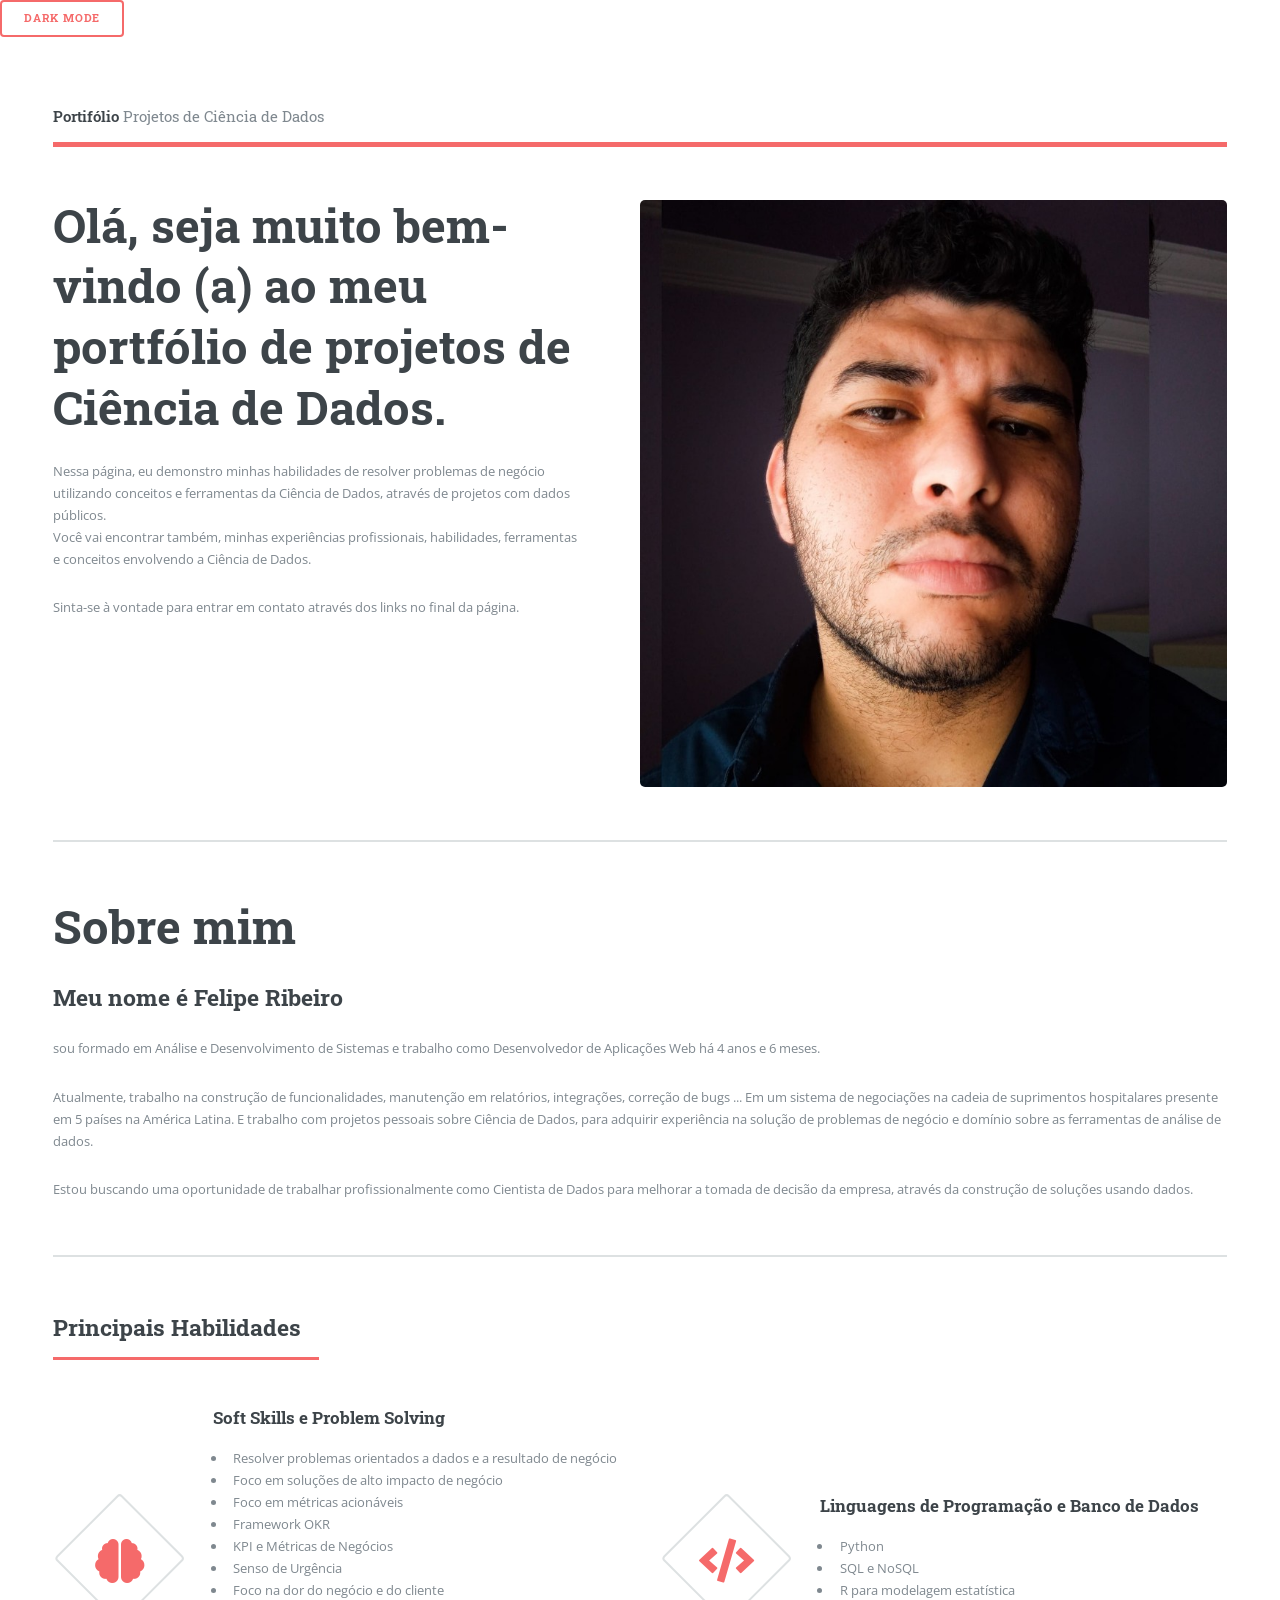
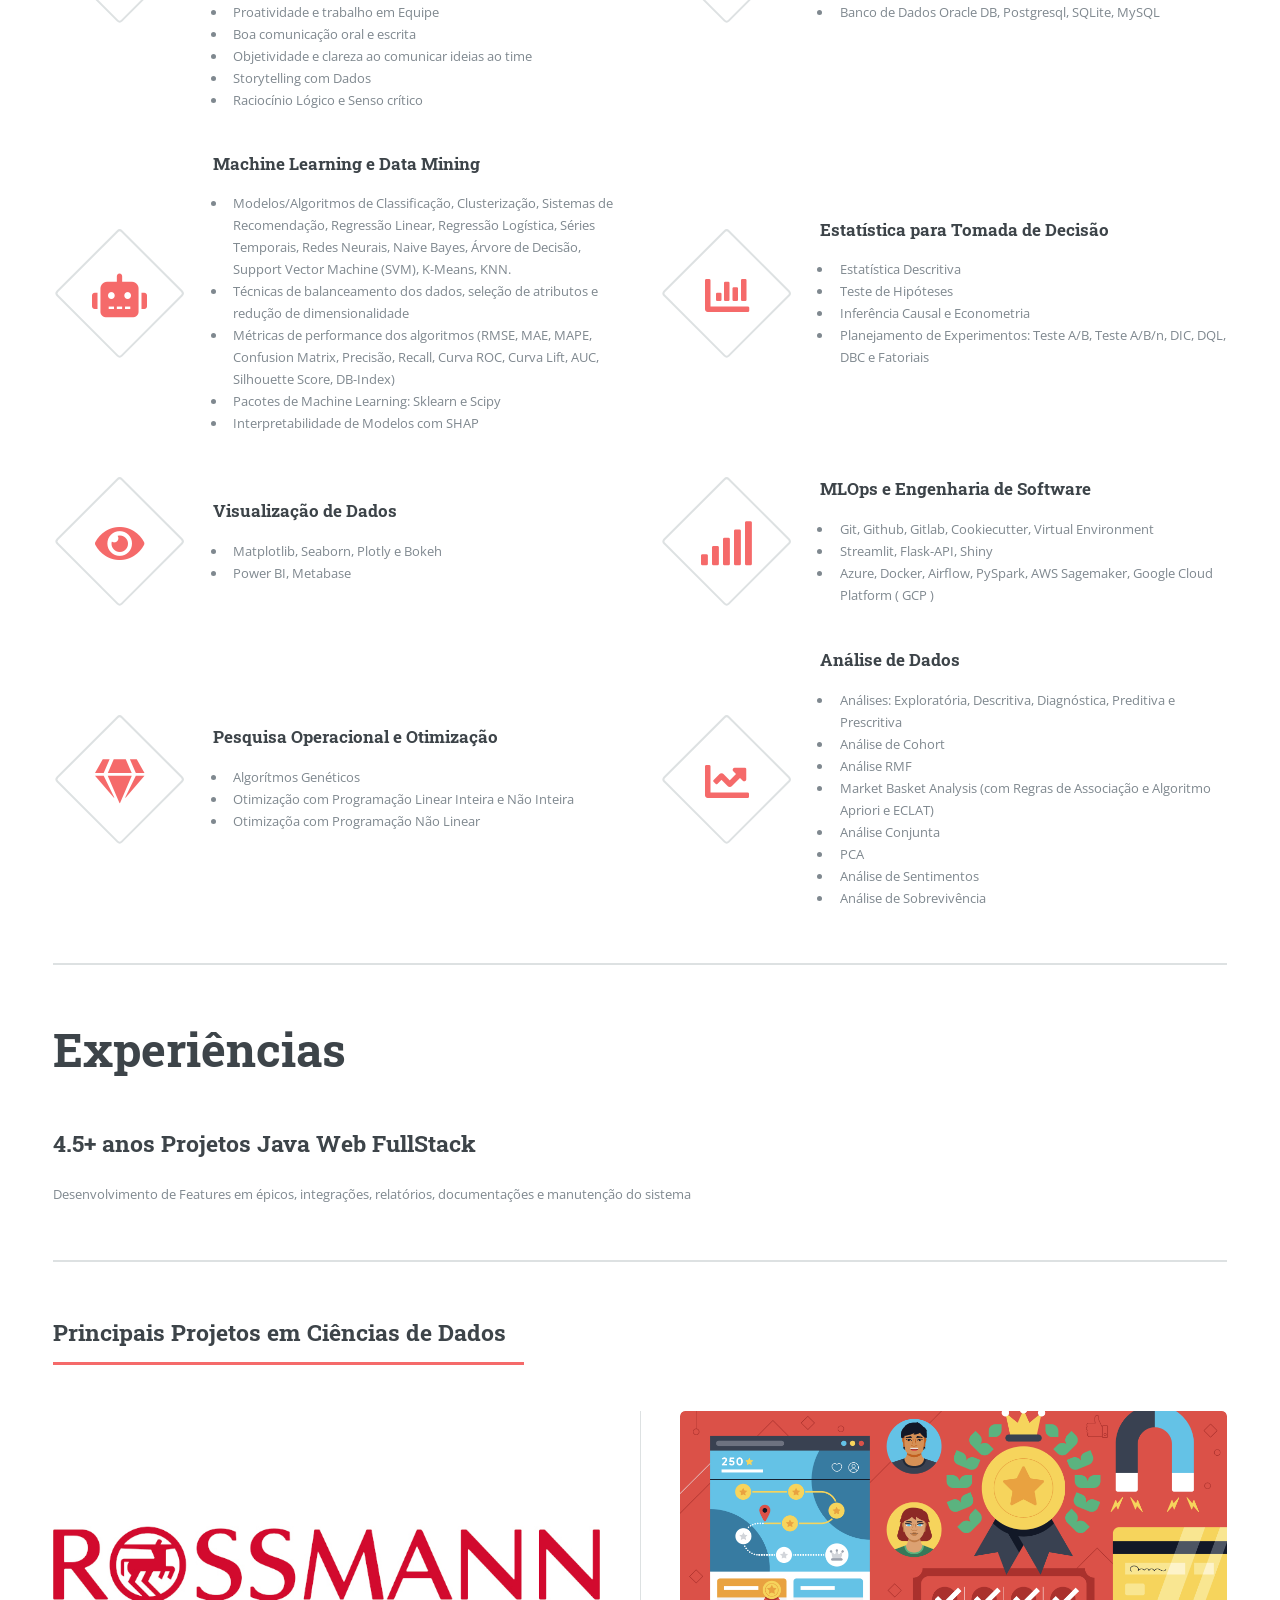
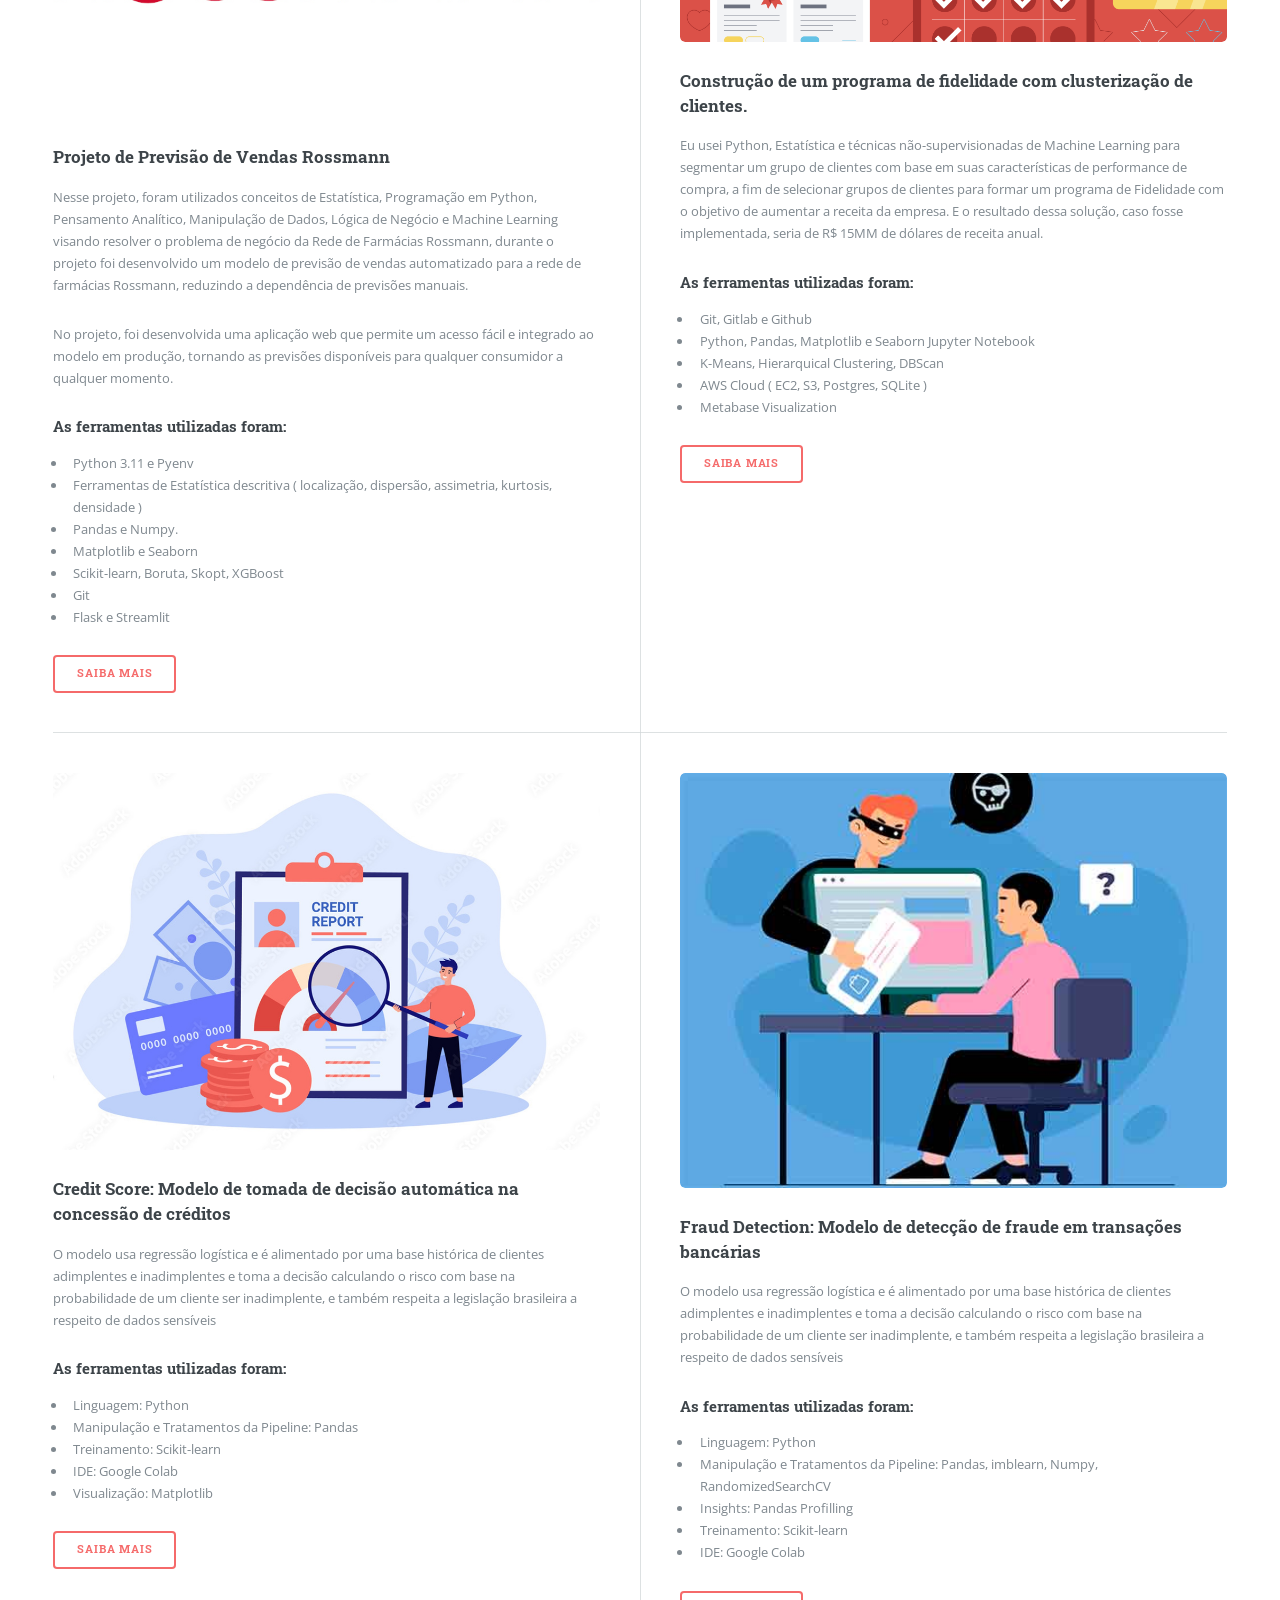
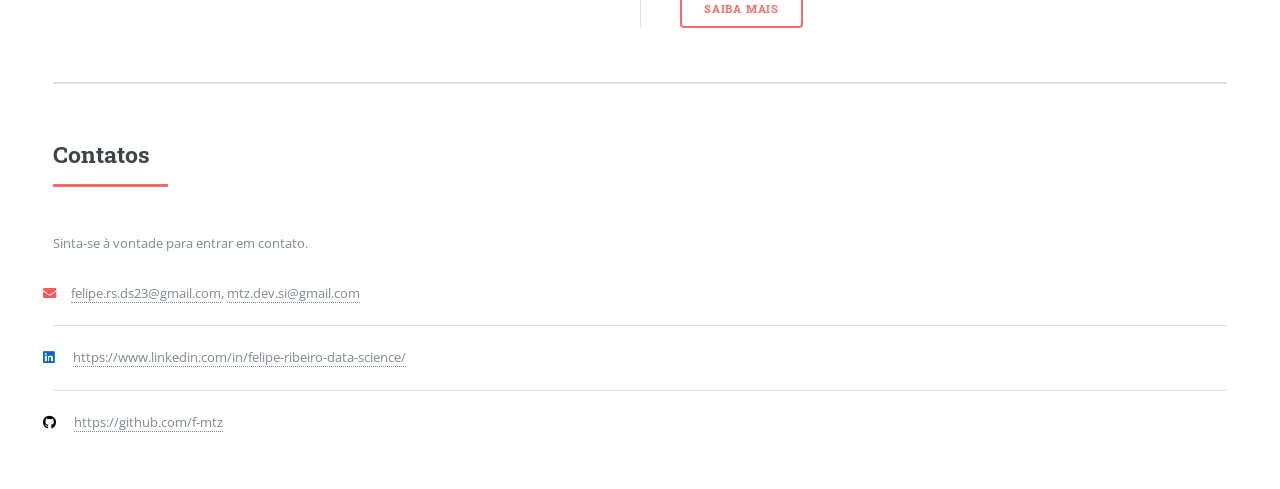
<file: index.html>
<!DOCTYPE HTML>
<!--
	Editorial by HTML5 UP
	html5up.net | @ajlkn
	Free for personal and commercial use under the CCA 3.0 license (html5up.net/license)
-->
<html>

<head>
	<title>Portifólio</title>
	<meta charset="utf-8" />
	<meta name="viewport" content="width=device-width, initial-scale=1, user-scalable=no" />
	<link rel="stylesheet" href="assets/css/main.css" />
</head>

<body class="is-preload">
		<!-- Botão de Dark Mode -->
		<button id="dark-mode-toggle">Dark Mode</button>

	<!-- Wrapper -->
	<div id="wrapper">

		<!-- Main -->
		<div id="main">
			<div class="inner">

				<!-- Header -->
				<header id="header">
					<a href="index.html" class="logo"><strong>Portifólio</strong> Projetos de Ciência de Dados</a>
					<!-- <ul class="icons">
										<li><a href="#" class="icon brands fa-twitter"><span class="label">Twitter</span></a></li>
										<li><a href="#" class="icon brands fa-facebook-f"><span class="label">Facebook</span></a></li>
										<li><a href="#" class="icon brands fa-snapchat-ghost"><span class="label">Snapchat</span></a></li>
										<li><a href="#" class="icon brands fa-instagram"><span class="label">Instagram</span></a></li>
										<li><a href="#" class="icon brands fa-medium-m"><span class="label">Medium</span></a></li>
									</ul> -->
				</header>

				<!-- Banner -->
				<section id="banner">
					<div class="content">
						<header>
							<h1>Olá, seja muito bem-vindo (a) ao meu portfólio de projetos de Ciência de Dados.</h1>
						</header>
						<p>Nessa página, eu demonstro minhas habilidades de resolver problemas de negócio utilizando
							conceitos e ferramentas da Ciência de Dados, através de projetos com dados públicos.<br>
							Você vai encontrar também, minhas experiências profissionais, habilidades, ferramentas e
							conceitos envolvendo a Ciência de Dados.</p>
						<p>Sinta-se à vontade para entrar em contato através dos links no final da página.</p>

					</div>
					<span class="image object">
						<img src="images/profile.jpeg" alt="" />
					</span>
				</section>

				<section>
					<header>
						<h1>Sobre mim</h1>
					</header>
					<!-- Content -->
					<h2 id="content">Meu nome é Felipe Ribeiro</h2>
					<p>sou formado em Análise e Desenvolvimento de Sistemas e trabalho como Desenvolvedor de Aplicações
						Web há 4 anos e 6 meses.</p>
					<p>
						Atualmente, trabalho na construção de funcionalidades, manutenção em relatórios, integrações,
						correção de bugs ... Em um sistema de negociações na cadeia de suprimentos hospitalares presente
						em 5 países na América Latina. E trabalho com projetos pessoais sobre Ciência de Dados, para
						adquirir experiência na solução de problemas de negócio e domínio sobre as ferramentas de
						análise de dados.
					</p>
					<p>
						Estou buscando uma oportunidade de trabalhar profissionalmente como Cientista de Dados para
						melhorar a tomada de decisão da empresa, através da construção de soluções usando dados.
					</p>

				</section>
				<!-- Section -->
				<section>
					<header class="major">
						<h2>Principais Habilidades</h2>
					</header>
					<div class="features">
						<article>
							<span class="icon fa solid fa-brain"></span>
							<div class="content">
								<h3>Soft Skills e Problem Solving</h3>
								<ul>
									<li>Resolver problemas orientados a dados e a resultado de negócio</li>
									<li>Foco em soluções de alto impacto de negócio</li>
									<li>Foco em métricas acionáveis</li>
									<li>Framework OKR</li>
									<li>KPI e Métricas de Negócios</li>
									<li>Senso de Urgência</li>
									<li>Foco na dor do negócio e do cliente</li>
									<li>Proatividade e trabalho em Equipe</li>
									<li>Boa comunicação oral e escrita</li>
									<li>Objetividade e clareza ao comunicar ideias ao time</li>
									<li>Storytelling com Dados</li>
									<li>Raciocínio Lógico e Senso crítico</li>
								</ul>
							</div>
						</article>
						<article>
							<span class="icon fa solid fa-code"></span>
							<div class="content">
								<h3>Linguagens de Programação e Banco de Dados</h3>
								<ul>
									<li>Python</li>
									<li>SQL e NoSQL</li>
									<li>R para modelagem estatística</li>
									<!-- <li></li> -->
									<li>Banco de Dados Oracle DB, Postgresql, SQLite, MySQL</li>
								</ul>
							</div>
						</article>
						<!-- <i class="fa-solid fa-head-side-gear"></i> -->
						<!-- <i class="fa-solid fa-robot"></i> -->
						<article>
						<span class="icon solid fa-solid fa-robot"></span>
						<div class="content">
							<h3>Machine Learning e Data Mining</h3>
							<ul>
								<li>Modelos/Algoritmos de Classificação, Clusterização, Sistemas de Recomendação, Regressão Linear, 
									Regressão Logística, Séries Temporais, Redes Neurais, Naive Bayes, Árvore de Decisão, 
									Support Vector Machine (SVM), K-Means, KNN.</li>
								<li>Técnicas de balanceamento dos dados, seleção de atributos e redução de
									dimensionalidade</li>
								<li>Métricas de performance dos algoritmos (RMSE, MAE, MAPE, Confusion Matrix, Precisão,
									Recall, Curva ROC, Curva Lift, AUC, Silhouette Score, DB-Index)</li>
								<li>Pacotes de Machine Learning: Sklearn e Scipy</li>
								<li>Interpretabilidade de Modelos com SHAP</li>
							</ul>
						</div>
						</article>
						<article>
							<!-- <i class="fa-solid fa-chart-simple"></i> -->
							<!-- <i class="fa-light fa-chart-simple"></i> -->
							<!-- <i class="fa-duotone fa-solid fa-chart-simple"></i> -->
							<!-- <i class="fa-duotone fa-solid fa-chart-line"></i> -->
							<span class="icon fa-duotone fa solid fa-chart-bar"></span>
							<!-- <span class="icon fa solid fa-rocket"></span> -->
							<div class="content">
								<h3>Estatística para Tomada de Decisão</h3>
								<ul>
									<li>Estatística Descritiva</li>
									<li>Teste de Hipóteses</li>
									<li>Inferência Causal e Econometria</li>
									<li>Planejamento de Experimentos: Teste A/B, Teste A/B/n, DIC, DQL, DBC e Fatoriais</li>
								</ul>
							</div>
						</article>
						<article>
							<!-- <span class="icon solid fa-rocket"></span> -->
							<span class="icon solid fa-eye"></span>
							<!-- <i class="fa-solid fa-chart-scatter"></i> -->
							<div class="content">
								<h3>Visualização de Dados</h3>
								<ul>
									<li>Matplotlib, Seaborn, Plotly e Bokeh</li>
									<li>Power BI, Metabase</li>
								</ul>
							</div>
						</article>
						<article>
							<span class="icon fa solid fa-signal"></span>
							<div class="content">
								<h3>MLOps e Engenharia de Software</h3>
								<ul>
									<li>Git, Github, Gitlab, Cookiecutter, Virtual Environment</li>
									<li>Streamlit, Flask-API, Shiny</li>
									<li>Azure, Docker, Airflow, PySpark, AWS Sagemaker, Google Cloud Platform ( GCP )
									</li>
								</ul>
							</div>
						</article>
						<article>
							<!-- <img src="images/money-bill-trend-up-solid.svg" alt=""> -->
							<!-- <i class="icon fa solid fa-money-bill-trend-up"></i> -->
							<!-- <i class="fa-solid fa-money-bill-trend-up"></i> -->
							<!-- <span class="icon fa solid fa-money-bill-trend-up"></span> -->
							<span class="icon fa solid fa-gem"></span>
							<div class="content">
								<h3>Pesquisa Operacional e Otimização</h3>
								<ul>
									<li>Algorítmos Genéticos</li>
									<li>Otimização com Programação Linear Inteira e Não Inteira</li>
									<li>Otimizaçõa com Programação Não Linear</li>
								</ul>
							</div>
						</article>
						<article>
							<!-- <img src="images/money-bill-trend-up-solid.svg" alt=""> -->
							<!-- <i class="icon fa solid fa-money-bill-trend-up"></i> -->
							<!-- <i class="fa-solid fa-magnifying-glass-chart"></i> -->
							<!-- <i class="fa-solid fa-magnifying-glass-dollar"></i> -->
							<!-- <i class="fa-solid fa-magnifying-glass"></i> -->
							<span class="icon fa solid fa-chart-line"></span>
							<div class="content">
								<h3>Análise de Dados</h3>
								<ul>
									<li>Análises: Exploratória, Descritiva, Diagnóstica, Preditiva e Prescritiva</li>
									<li>Análise de Cohort</li>
									<li>Análise RMF</li>
									<li>Market Basket Analysis (com Regras de Associação e Algoritmo Apriori e ECLAT)</li>
									<li>Análise Conjunta</li>
									<li>PCA</li>
									<li>Análise de Sentimentos</li>
									<li>Análise de Sobrevivência</li>
								</ul>
							</div>
						</article>
					</div>
				</section>

				<section>
					<header class="main">
						<h1>Experiências</h1>
					</header>

					<!-- Content -->
					<h2 id="content">4.5+ anos Projetos Java Web FullStack</h2>
					<p>Desenvolvimento de Features em épicos, integrações, relatórios, documentações e manutenção do
						sistema</p>

					<!-- <h2 id="content">10 meses+ anos como Analista de Risco</h2>
										<p>Estudo e seleção de ativos de baixo risco para clientes com perfil de investidor conservador. Rotinas de atualização de relatórios e métricas para os "steakholder".</p>
									 -->
				</section>

				<!-- Section -->
				<section>
					<header class="major">
						<h2>Principais Projetos em Ciências de Dados</h2>
					</header>
					<div class="posts">
						<article>
							<a href="#" class="image"><img src="images/rossmann.jpg" alt="" /></a>
							<h3>Projeto de Previsão de Vendas Rossmann</h3>
							<p>Nesse projeto, foram utilizados conceitos de Estatística, Programação em Python,
								Pensamento Analítico, Manipulação de Dados, Lógica de Negócio e Machine Learning visando
								resolver o problema de negócio da Rede de Farmácias Rossmann, durante o projeto foi
								desenvolvido um modelo de previsão de vendas automatizado para a rede de farmácias
								Rossmann, reduzindo a dependência de previsões manuais.</p>
							<p>No projeto, foi desenvolvida uma aplicação web que permite um acesso fácil e integrado ao
								modelo em produção, tornando as previsões disponíveis para qualquer consumidor a
								qualquer momento.</p>

							<h4>As ferramentas utilizadas foram:</h4>
							<ul>
								<li>Python 3.11 e Pyenv</li>
								<li>Ferramentas de Estatística descritiva ( localização, dispersão, assimetria,
									kurtosis, densidade )</li>
								<li>Pandas e Numpy.</li>
								<li>Matplotlib e Seaborn</li>
								<li>Scikit-learn, Boruta, Skopt, XGBoost</li>
								<li>Git</li>
								<li>Flask e Streamlit</li>
							</ul>

							<ul class="actions">
								<li><a href="https://github.com/f-mtz/rossmann-sales-predict/tree/main"
										class="button">Saiba Mais</a></li>
							</ul>
						</article>

						<article>
							<a href="#" class="image"><img src="images/customer-loyalty-program-examples.webp"
									alt="" /></a>
							<h3>Construção de um programa de fidelidade com clusterização de clientes.</h3>
							<p>Eu usei Python, Estatística e técnicas não-supervisionadas de Machine Learning para
								segmentar um grupo de clientes com base em suas características de performance de
								compra, a fim de selecionar grupos de clientes para formar um programa de Fidelidade com
								o objetivo de aumentar a receita da empresa. E o resultado dessa solução, caso fosse
								implementada, seria de R$ 15MM de dólares de receita anual.</p>
							<h4>As ferramentas utilizadas foram:</h4>
							<ul>
								<li>Git, Gitlab e Github</li>
								<li>Python, Pandas, Matplotlib e Seaborn Jupyter Notebook</li>
								<li>K-Means, Hierarquical Clustering, DBScan</li>
								<li>AWS Cloud ( EC2, S3, Postgres, SQLite )</li>
								<li>Metabase Visualization</li>
							</ul>
							<ul class="actions">
								<li><a href="#" class="button">Saiba mais</a></li>
							</ul>
						</article>
						<article>
							<a href="#" class="image"><img src="images/credit_analysis.jpg" alt="" /></a>
							<h3>Credit Score: Modelo de tomada de decisão automática na concessão de créditos</h3>
							<p>O modelo usa regressão logística e é alimentado por uma base histórica de clientes
								adimplentes e inadimplentes e toma a decisão calculando o risco com base na
								probabilidade de um cliente ser inadimplente, e também respeita a legislação brasileira
								a respeito de dados sensíveis</p>
							<h4>As ferramentas utilizadas foram:</h4>
							<ul>
								<li>Linguagem: Python</li>
								<li>Manipulação e Tratamentos da Pipeline: Pandas</li>
								<li>Treinamento: Scikit-learn</li>
								<li>IDE: Google Colab</li>
								<li>Visualização: Matplotlib</li>
							</ul>
							<ul class="actions">
								<li><a href="#" class="button">Saiba mais</a></li>
							</ul>
						</article>
						<article>
							<a href="#" class="image"><img src="images/freaudes-no-ecommerce.jpg" alt="" /></a>
							<h3>Fraud Detection: Modelo de detecção de fraude em transações bancárias</h3>
							<p>O modelo usa regressão logística e é alimentado por uma base histórica de clientes
								adimplentes e inadimplentes e toma a decisão calculando o risco com base na
								probabilidade de um cliente ser inadimplente, e também respeita a legislação brasileira
								a respeito de dados sensíveis</p>
							<h4>As ferramentas utilizadas foram:</h4>
							<ul>
								<li>Linguagem: Python</li>
								<li>Manipulação e Tratamentos da Pipeline: Pandas, imblearn, Numpy, RandomizedSearchCV
								</li>
								<li>Insights: Pandas Profilling</li>
								<li>Treinamento: Scikit-learn</li>
								<li>IDE: Google Colab</li>
							</ul>
							<ul class="actions">
								<li><a href="#" class="button">Saiba mais</a></li>
							</ul>
						</article>
						<!-- <article>
											<a href="#" class="image"><img src="images/luke-chesser-JKUTrJ4vK00-unsplash.jpg" alt="" /></a>
											<h3>Identificação de imóveis para compra e revenda a fim de maximizar o lucro</h3>
											<p>Identificação de imóveis abaixo do preço médio de venda e definição do preço ideal de revenda, a partir de uma análise exploratória de dados em Python</p>
											<h4>As ferramentas utilizadas foram:</h4>
											<ul>
												<li>Python, Pandas, Numpy e Seaborn</li>
												<li>Anaconda, Pycharm e Jupyter Notebook</li>
												<li>Mapas interativos com Plotly e Folium</li>
												<li>Heroku Cloud</li>
												<li>Streamlit Python framework web</li>
											</ul>
											<ul class="actions">
												<li><a href="#" class="button">Saiba mais</a></li>
											</ul>
										</article> -->
						<!-- <article>
											<a href="#" class="image"><img src="images/pic03.jpg" alt="" /></a>
											<h3>Tempus ullamcorper</h3>
											<p>Aenean ornare velit lacus, ac varius enim lorem ullamcorper dolore. Proin aliquam facilisis ante interdum. Sed nulla amet lorem feugiat tempus aliquam.</p>
											<ul class="actions">
												<li><a href="#" class="button">Saiba mais</a></li>
											</ul>
										</article>
										<article>
											<a href="#" class="image"><img src="images/pic04.jpg" alt="" /></a>
											<h3>Sed etiam facilis</h3>
											<p>Aenean ornare velit lacus, ac varius enim lorem ullamcorper dolore. Proin aliquam facilisis ante interdum. Sed nulla amet lorem feugiat tempus aliquam.</p>
											<ul class="actions">
												<li><a href="#" class="button">Saiba mais</a></li>
											</ul>
										</article>
										<article>
											<a href="#" class="image"><img src="images/pic05.jpg" alt="" /></a>
											<h3>Feugiat lorem aenean</h3>
											<p>Aenean ornare velit lacus, ac varius enim lorem ullamcorper dolore. Proin aliquam facilisis ante interdum. Sed nulla amet lorem feugiat tempus aliquam.</p>
											<ul class="actions">
												<li><a href="#" class="button">Saiba mais</a></li>
											</ul>
										</article>
										<article>
											<a href="#" class="image"><img src="images/pic06.jpg" alt="" /></a>
											<h3>Amet varius aliquam</h3>
											<p>Aenean ornare velit lacus, ac varius enim lorem ullamcorper dolore. Proin aliquam facilisis ante interdum. Sed nulla amet lorem feugiat tempus aliquam.</p>
											<ul class="actions">
												<li><a href="#" class="button">Saiba mais</a></li>
											</ul>
										</article> -->
					</div>
				</section>

				<!-- <section>
									<header>
										<h1>Contatos</h1>
									</header>
										<h4>Sinta-se a vontade para entrar em contato</h4>
										<ul class="alt">
											 <li><a href="#" class="icon brands fa-linkedin"><span class="label"><b>Linkedin</b></span></a> </li>
											<li><b>Linkedin: </b><a href="https://www.linkedin.com/in/felipe-ribeiro-data-science/">https://www.linkedin.com/in/felipe-ribeiro-data-science/</a> </li>
											<li> <b>Email: </b> <a href="felipe.rs.ds23@gmail.com">felipe.rs.ds23@gmail.com</a>, <a href="mtz.dev.si@gmail.com">mtz.dev.si@gmail.com</a> </li>
											<li> <b>GitHub: </b><a href="https://github.com/f-mtz">https://github.com/f-mtz</a></li>
										</ul>
																		
								</section> -->

				<section>
					<header class="major">
						<h2>Contatos</h2>
					</header>
					<p>Sinta-se à vontade para entrar em contato.</p>
					<ul class="contact">
						<!-- <li><a href="#" class="icon brands fa-linkedin"><span class="label"><b>Linkedin</b></span></a><b>Linkedin: </b><a href="https://www.linkedin.com/in/felipe-ribeiro-data-science/">https://www.linkedin.com/in/felipe-ribeiro-data-science/</a> </li> -->
						<!-- <li class="icon solid fa-envelope"><a href="#">felipe.rs.ds23@gmail.com</a>, <a href="#">mtz.dev.si@gmail.com</a></li> -->
						<li><i class="fas fa-envelope email-color style-icon-background"></i><a
								class="afastamento-icone-valor" href="#" target="_blank">felipe.rs.ds23@gmail.com</a>,
							<a href="#">mtz.dev.si@gmail.com</a></li>
						<!-- <li class="icon solid fa-phone">(000) 000-0000</li> -->
						<!-- <li><i class="fab fa-whatsapp style-icon-background whatsapp-color"></i> <span class="afastamento-icone-valor">(000) 000-0000</span></li> -->
						<li><i class="fab fa-linkedin linkedin-color style-icon-background"></i> <a
								class="afastamento-icone-valor"
								href="https://www.linkedin.com/in/felipe-ribeiro-data-science/"
								target="_blank">https://www.linkedin.com/in/felipe-ribeiro-data-science/</a></li>
						<li><i class="fab fa-github github-color style-icon-background"></i> <a
								class="afastamento-icone-valor" href="https://github.com/f-mtz" target="_blank"
								rel="noopener noreferrer">https://github.com/f-mtz</a></li>
						<!-- <li><i class="fab fa-git git-icon-background"></i> <a class="afastamento-icone-valor" href="https://www.linkedin.com/in/felipe-ribeiro-data-science/">https://www.linkedin.com/in/felipe-ribeiro-data-science/</a></li> -->
						<!-- <li class="icon solid fa-home">1234 Somewhere Road #8254<br /> Nashville, TN 00000-0000</li> -->

					</ul>
				</section>

			</div>
		</div>

		<!-- Sidebar -->
		<!-- <div id="sidebar">
						<div class="inner"> -->

		<!-- Search -->
		<!-- <section id="search" class="alt">
									<form method="post" action="#">
										<input type="text" name="query" id="query" placeholder="Search" />
									</form>
								</section> -->

		<!-- Menu -->
		<!-- <nav id="menu">
									<header class="major">
										<h2>Menu</h2>
									</header>
									<ul>
										<li><a href="index.html">Homepage</a></li>
										<li><a href="generic.html">Generic</a></li>
										<li><a href="elements.html">Elements</a></li>
										<li>
											<span class="opener">Submenu</span>
											<ul>
												<li><a href="#">Lorem Dolor</a></li>
												<li><a href="#">Ipsum Adipiscing</a></li>
												<li><a href="#">Tempus Magna</a></li>
												<li><a href="#">Feugiat Veroeros</a></li>
											</ul>
										</li>
										<li><a href="#">Etiam Dolore</a></li>
										<li><a href="#">Adipiscing</a></li>
										<li>
											<span class="opener">Another Submenu</span>
											<ul>
												<li><a href="#">Lorem Dolor</a></li>
												<li><a href="#">Ipsum Adipiscing</a></li>
												<li><a href="#">Tempus Magna</a></li>
												<li><a href="#">Feugiat Veroeros</a></li>
											</ul>
										</li>
										<li><a href="#">Maximus Erat</a></li>
										<li><a href="#">Sapien Mauris</a></li>
										<li><a href="#">Amet Lacinia</a></li>
									</ul>
								</nav>   -->

		<!-- Section -->
		<!-- <section>
									<header class="major">
										<h2>Ante interdum</h2>
									</header>
									<div class="mini-posts">
										<article>
											<a href="#" class="image"><img src="images/pic07.jpg" alt="" /></a>
											<p>Aenean ornare velit lacus, ac varius enim lorem ullamcorper dolore aliquam.</p>
										</article>
										<article>
											<a href="#" class="image"><img src="images/pic08.jpg" alt="" /></a>
											<p>Aenean ornare velit lacus, ac varius enim lorem ullamcorper dolore aliquam.</p>
										</article>
										<article>
											<a href="#" class="image"><img src="images/pic09.jpg" alt="" /></a>
											<p>Aenean ornare velit lacus, ac varius enim lorem ullamcorper dolore aliquam.</p>
										</article>
									</div>
									<ul class="actions">
										<li><a href="#" class="button">More</a></li>
									</ul>
								</section> -->

		<!-- Section -->
		<!-- <section>
									<header class="major">
										<h2>Get in touch</h2>
									</header>
									<p>Sed varius enim lorem ullamcorper dolore aliquam aenean ornare velit lacus, ac varius enim lorem ullamcorper dolore. Proin sed aliquam facilisis ante interdum. Sed nulla amet lorem feugiat tempus aliquam.</p>
									<ul class="contact">
										<li class="icon solid fa-envelope"><a href="#">information@untitled.tld</a></li>
										<li class="icon solid fa-phone">(000) 000-0000</li>
										<li class="icon solid fa-home">1234 Somewhere Road #8254<br />
										Nashville, TN 00000-0000</li>
									</ul>
								</section> -->

		<!-- Footer -->
		<!-- <footer id="footer">
									<p class="copyright">&copy; Untitled. All rights reserved. Demo Images: <a href="https://unsplash.com">Unsplash</a>. Design: <a href="https://html5up.net">HTML5 UP</a>.</p>
								</footer> -->

	</div>
	</div>

	</div>

	<style>
		/* CSS */


		.afastamento-icone-valor {
			margin-left: 10px;
		}

		.style-icon-background {
			/* background-color: rgb(10, 102, 194); Cor de fundo */
			border-radius: 50%;
			/* Arredondamento das bordas para torná-lo circular */
			padding: 5px;
			/* Preenchimento em torno do ícone */
			color: white;
			margin-left: -55px;
		}

		.whatsapp-color {
			background-color: green;
		}

		.linkedin-color {
			color: rgb(10, 102, 194);
		}

		.github-color {
			color: black;
		}

		.email-color {
			color: rgb(243, 90, 90);
		}
	</style>
	<!-- Scripts -->
	<script src="assets/js/jquery.min.js"></script>
	<script src="assets/js/browser.min.js"></script>
	<script src="assets/js/breakpoints.min.js"></script>
	<script src="assets/js/util.js"></script>
	<script src="assets/js/main.js"></script>

</body>
<!-- <style>
	/* CSS para o dark mode */
	.dark-mode {
		background-color: #121212;
		color: #f1f1f1;
	}
	.dark-mode #header,
	.dark-mode #banner,
	.dark-mode section,
	.dark-mode .content,
	.dark-mode .features article,
	.dark-mode .posts article {
		background-color: #1e1e1e;
		color: #f1f1f1;
		border-color: #333;
	}
	.dark-mode h1,
	.dark-mode h2,
	.dark-mode h3,
	.dark-mode h4,
	.dark-mode p,
	.dark-mode li {
		color: #f1f1f1;
	}
	.dark-mode .button {
		background-color: #333;
		color: #f1f1f1;
	}
	.dark-mode .button:hover {
		background-color: #555;
	}
	
	/* Estilo do botão de dark mode */
	#dark-mode-toggle {
		position: fixed;
		top: 20px;
		right: 20px;
		z-index: 9999;
		background: #333;
		color: white;
		border: none;
		padding: 10px 15px;
		border-radius: 5px;
		cursor: pointer;
		font-size: 14px;
	}
	#dark-mode-toggle:hover {
		background: #555;
	}
	
	/* Outros estilos existentes */
	.afastamento-icone-valor {
		margin-left: 10px;
	}
	.style-icon-background {
		border-radius: 50%;
		padding: 5px;
		color: white;
		margin-left: -55px;
	}
	.whatsapp-color {
		background-color: green;
	}
	.linkedin-color {
		color: rgb(10, 102, 194);
	}
	.github-color {
		color: black;
	}
	.email-color {
		color: rgb(243, 90, 90);
	}
</style> -->

<style>
	/* CSS para o dark mode */
	body.dark-mode,
	body.dark-mode #wrapper,
	body.dark-mode #main,
	body.dark-mode .inner,
	body.dark-mode #header,
	body.dark-mode #banner,
	body.dark-mode section,
	body.dark-mode .content,
	body.dark-mode .features article,
	body.dark-mode .posts article {
		background-color: #121212;
		color: #f1f1f1;
	}
	body.dark-mode h1,
	body.dark-mode h2,
	body.dark-mode h3,
	body.dark-mode h4,
	body.dark-mode p,
	body.dark-mode li,
	body.dark-mode .logo,
	body.dark-mode .icon {
		color: #f1f1f1 !important;
	}
	body.dark-mode .button {
		background-color: #333;
		color: #f1f1f1;
	}
	body.dark-mode .button:hover {
		background-color: #555;
	}
	
	/* Estilo do botão de dark/light mode */
	#theme-toggle {
		position: fixed;
		top: 20px;
		right: 20px;
		z-index: 9999;
		background: #333;
		color: white;
		border: none;
		padding: 10px 15px;
		border-radius: 5px;
		cursor: pointer;
		font-size: 14px;
		transition: all 0.3s ease;
	}
	#theme-toggle:hover {
		background: #555;
	}
	body.dark-mode #theme-toggle {
		background: #f1f1f1;
		color: #333;
	}
	body.dark-mode #theme-toggle:hover {
		background: #ddd;
	}
	
	/* Outros estilos existentes */
	.afastamento-icone-valor {
		margin-left: 10px;
	}
	.style-icon-background {
		border-radius: 50%;
		padding: 5px;
		color: white;
		margin-left: -55px;
	}
	.whatsapp-color {
		background-color: green;
	}
	.linkedin-color {
		color: rgb(10, 102, 194);
	}
	.github-color {
		color: black;
	}
	.email-color {
		color: rgb(243, 90, 90);
	}
	body.dark-mode .github-color {
		color: #f1f1f1;
	}
</style>



<script>
	// Função para alternar o dark mode
	document.getElementById('dark-mode-toggle').addEventListener('click', function() {
		document.body.classList.toggle('dark-mode');
		document.querySelectorAll('#wrapper, #main, .inner, #header, #banner, section, .content, .features article, .posts article').forEach(element => {
			element.classList.toggle('dark-mode');
		});
		
		// Mudar o texto do botão
		if (document.body.classList.contains('dark-mode')) {
			this.textContent = 'Light Mode';
		} else {
			this.textContent = 'Dark Mode';
		}
		
		// Salvar preferência no localStorage
		if (document.body.classList.contains('dark-mode')) {
			localStorage.setItem('darkMode', 'enabled');
		} else {
			localStorage.setItem('darkMode', 'disabled');
		}
	});
	
	// Verificar preferência salva ao carregar a página
	if (localStorage.getItem('darkMode') === 'enabled') {
		document.body.classList.add('dark-mode');
		document.querySelectorAll('#wrapper, #main, .inner, #header, #banner, section, .content, .features article, .posts article').forEach(element => {
			element.classList.add('dark-mode');
		});
		document.getElementById('dark-mode-toggle').textContent = 'Light Mode';
	}
</script>

</html>
</file>
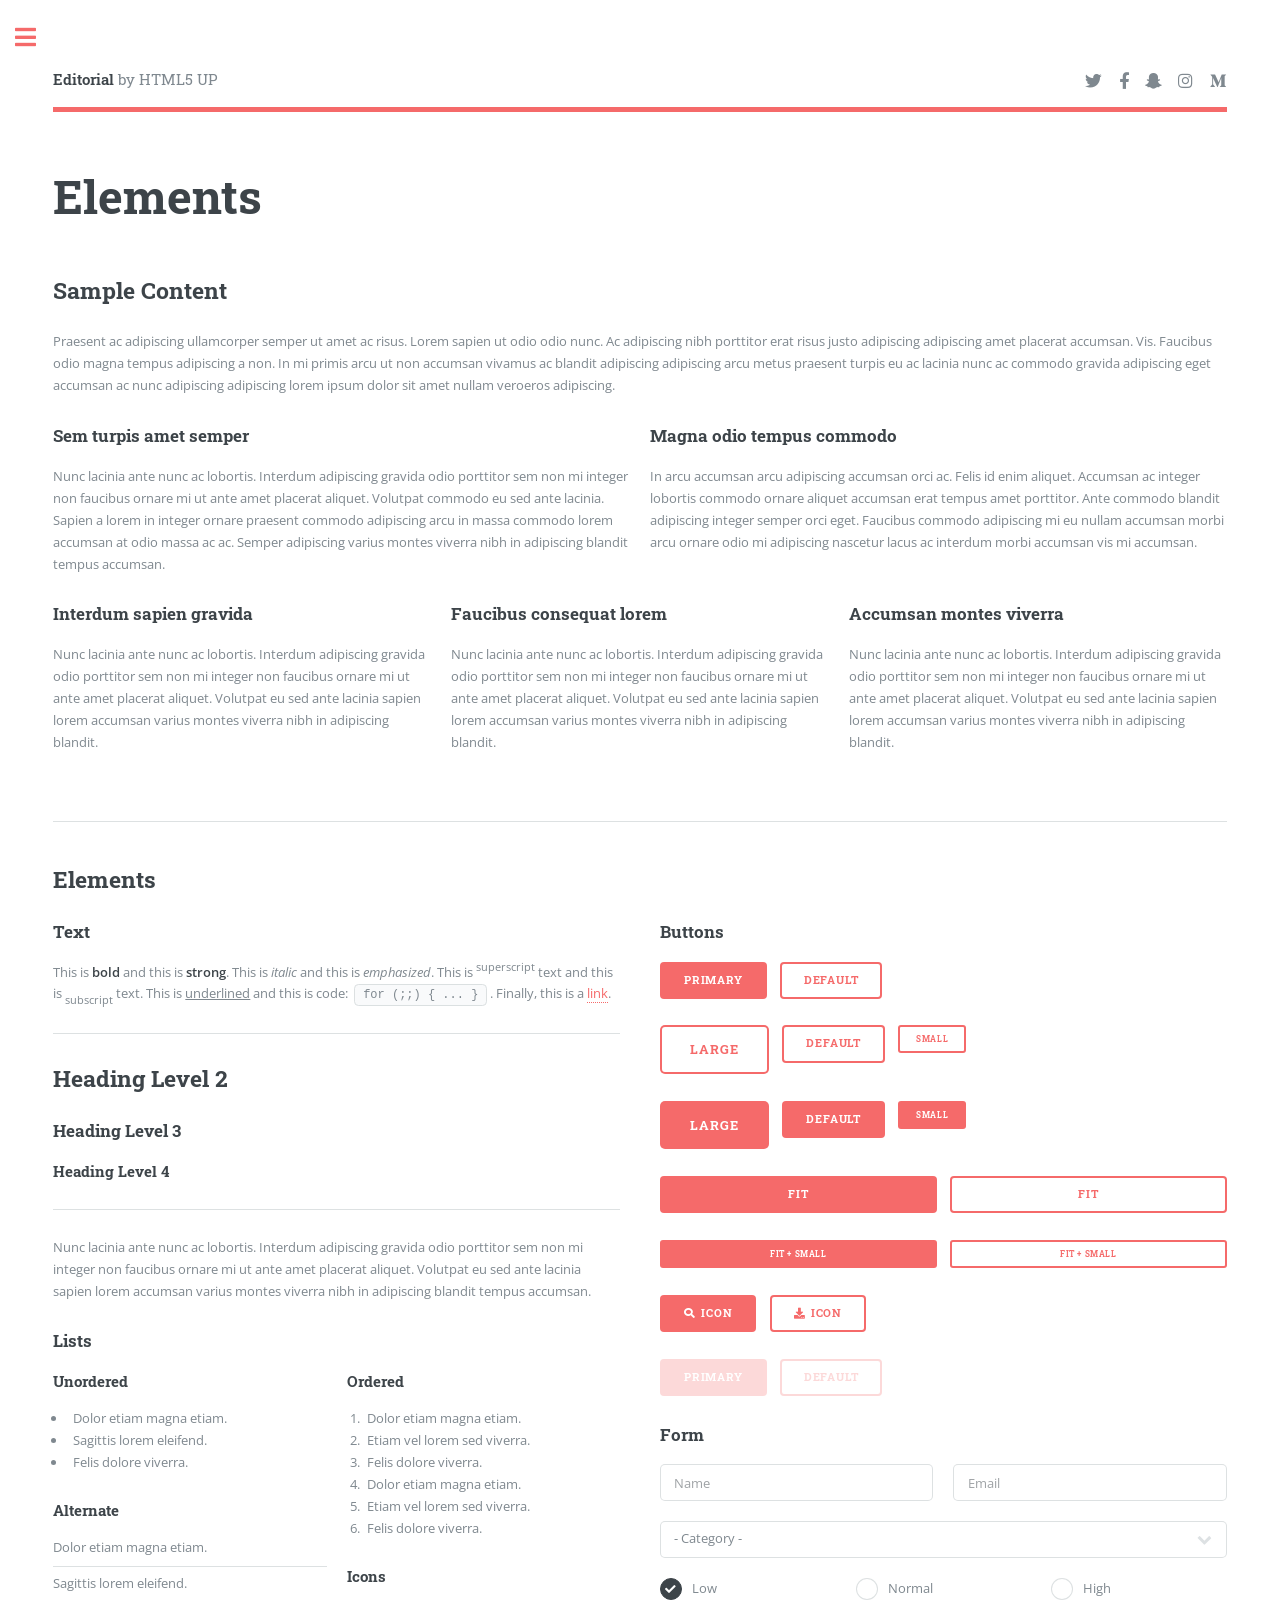
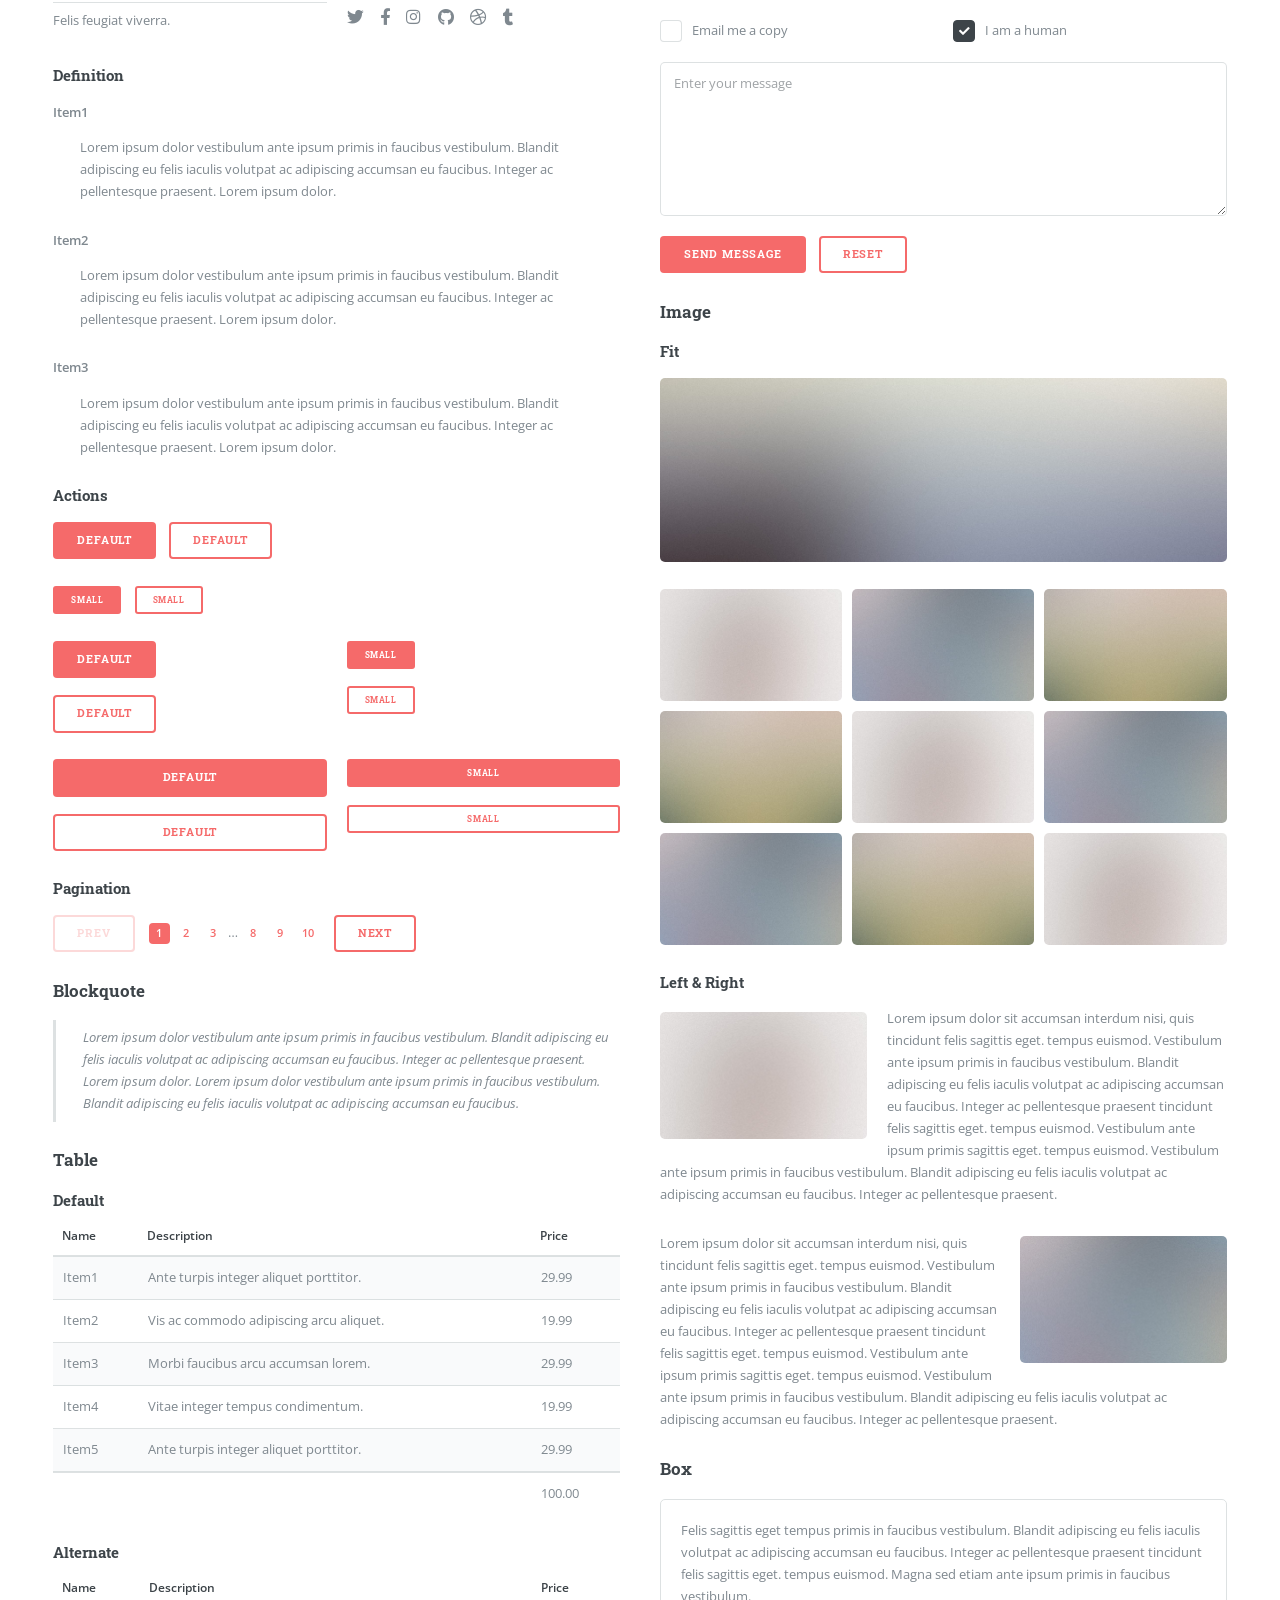
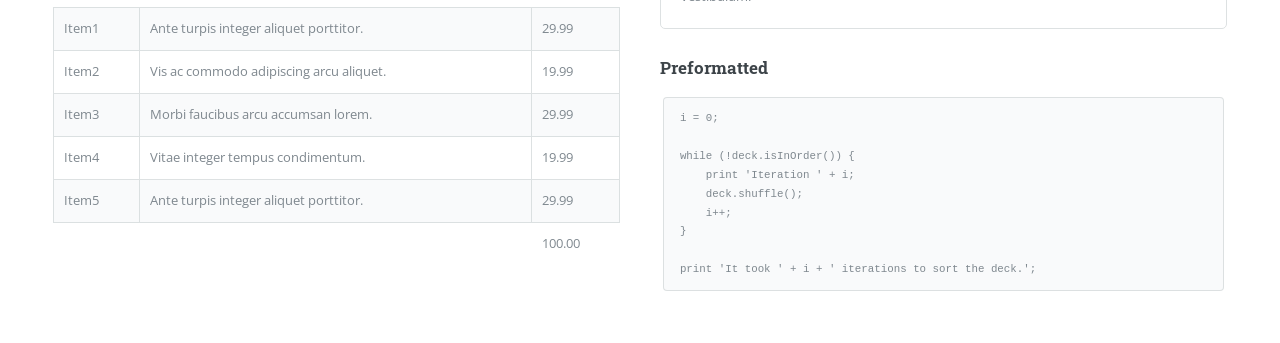
<file: elements.html>
<!DOCTYPE HTML>
<!--
	Editorial by HTML5 UP
	html5up.net | @ajlkn
	Free for personal and commercial use under the CCA 3.0 license (html5up.net/license)
-->
<html>
	<head>
		<title>Elements - Editorial by HTML5 UP</title>
		<meta charset="utf-8" />
		<meta name="viewport" content="width=device-width, initial-scale=1, user-scalable=no" />
		<link rel="stylesheet" href="assets/css/main.css" />
	</head>
	<body class="is-preload">

		<!-- Wrapper -->
			<div id="wrapper">

				<!-- Main -->
					<div id="main">
						<div class="inner">

							<!-- Header -->
								<header id="header">
									<a href="index.html" class="logo"><strong>Editorial</strong> by HTML5 UP</a>
									<ul class="icons">
										<li><a href="#" class="icon brands fa-twitter"><span class="label">Twitter</span></a></li>
										<li><a href="#" class="icon brands fa-facebook-f"><span class="label">Facebook</span></a></li>
										<li><a href="#" class="icon brands fa-snapchat-ghost"><span class="label">Snapchat</span></a></li>
										<li><a href="#" class="icon brands fa-instagram"><span class="label">Instagram</span></a></li>
										<li><a href="#" class="icon brands fa-medium-m"><span class="label">Medium</span></a></li>
									</ul>
								</header>

							<!-- Content -->
								<section>
									<header class="main">
										<h1>Elements</h1>
									</header>

									<!-- Content -->
										<h2 id="content">Sample Content</h2>
										<p>Praesent ac adipiscing ullamcorper semper ut amet ac risus. Lorem sapien ut odio odio nunc. Ac adipiscing nibh porttitor erat risus justo adipiscing adipiscing amet placerat accumsan. Vis. Faucibus odio magna tempus adipiscing a non. In mi primis arcu ut non accumsan vivamus ac blandit adipiscing adipiscing arcu metus praesent turpis eu ac lacinia nunc ac commodo gravida adipiscing eget accumsan ac nunc adipiscing adipiscing lorem ipsum dolor sit amet nullam veroeros adipiscing.</p>
										<div class="row">
											<div class="col-6 col-12-small">
												<h3>Sem turpis amet semper</h3>
												<p>Nunc lacinia ante nunc ac lobortis. Interdum adipiscing gravida odio porttitor sem non mi integer non faucibus ornare mi ut ante amet placerat aliquet. Volutpat commodo eu sed ante lacinia. Sapien a lorem in integer ornare praesent commodo adipiscing arcu in massa commodo lorem accumsan at odio massa ac ac. Semper adipiscing varius montes viverra nibh in adipiscing blandit tempus accumsan.</p>
											</div>
											<div class="col-6 col-12-small">
												<h3>Magna odio tempus commodo</h3>
												<p>In arcu accumsan arcu adipiscing accumsan orci ac. Felis id enim aliquet. Accumsan ac integer lobortis commodo ornare aliquet accumsan erat tempus amet porttitor. Ante commodo blandit adipiscing integer semper orci eget. Faucibus commodo adipiscing mi eu nullam accumsan morbi arcu ornare odio mi adipiscing nascetur lacus ac interdum morbi accumsan vis mi accumsan.</p>
											</div>
											<!-- Break -->
											<div class="col-4 col-12-medium">
												<h3>Interdum sapien gravida</h3>
												<p>Nunc lacinia ante nunc ac lobortis. Interdum adipiscing gravida odio porttitor sem non mi integer non faucibus ornare mi ut ante amet placerat aliquet. Volutpat eu sed ante lacinia sapien lorem accumsan varius montes viverra nibh in adipiscing blandit.</p>
											</div>
											<div class="col-4 col-12-medium">
												<h3>Faucibus consequat lorem</h3>
												<p>Nunc lacinia ante nunc ac lobortis. Interdum adipiscing gravida odio porttitor sem non mi integer non faucibus ornare mi ut ante amet placerat aliquet. Volutpat eu sed ante lacinia sapien lorem accumsan varius montes viverra nibh in adipiscing blandit.</p>
											</div>
											<div class="col-4 col-12-medium">
												<h3>Accumsan montes viverra</h3>
												<p>Nunc lacinia ante nunc ac lobortis. Interdum adipiscing gravida odio porttitor sem non mi integer non faucibus ornare mi ut ante amet placerat aliquet. Volutpat eu sed ante lacinia sapien lorem accumsan varius montes viverra nibh in adipiscing blandit.</p>
											</div>
										</div>

									<hr class="major" />

									<!-- Elements -->
										<h2 id="elements">Elements</h2>
										<div class="row gtr-200">
											<div class="col-6 col-12-medium">

												<!-- Text stuff -->
													<h3>Text</h3>
													<p>This is <b>bold</b> and this is <strong>strong</strong>. This is <i>italic</i> and this is <em>emphasized</em>.
													This is <sup>superscript</sup> text and this is <sub>subscript</sub> text.
													This is <u>underlined</u> and this is code: <code>for (;;) { ... }</code>.
													Finally, this is a <a href="#">link</a>.</p>
													<hr />
													<h2>Heading Level 2</h2>
													<h3>Heading Level 3</h3>
													<h4>Heading Level 4</h4>
													<hr />
													<p>Nunc lacinia ante nunc ac lobortis. Interdum adipiscing gravida odio porttitor sem non mi integer non faucibus ornare mi ut ante amet placerat aliquet. Volutpat eu sed ante lacinia sapien lorem accumsan varius montes viverra nibh in adipiscing blandit tempus accumsan.</p>

												<!-- Lists -->
													<h3>Lists</h3>
													<div class="row">
														<div class="col-6 col-12-small">

															<h4>Unordered</h4>
															<ul>
																<li>Dolor etiam magna etiam.</li>
																<li>Sagittis lorem eleifend.</li>
																<li>Felis dolore viverra.</li>
															</ul>

															<h4>Alternate</h4>
															<ul class="alt">
																<li>Dolor etiam magna etiam.</li>
																<li>Sagittis lorem eleifend.</li>
																<li>Felis feugiat viverra.</li>
															</ul>

														</div>
														<div class="col-6 col-12-small">

															<h4>Ordered</h4>
															<ol>
																<li>Dolor etiam magna etiam.</li>
																<li>Etiam vel lorem sed viverra.</li>
																<li>Felis dolore viverra.</li>
																<li>Dolor etiam magna etiam.</li>
																<li>Etiam vel lorem sed viverra.</li>
																<li>Felis dolore viverra.</li>
															</ol>

															<h4>Icons</h4>
															<ul class="icons">
																<li><a href="#" class="icon brands fa-twitter"><span class="label">Twitter</span></a></li>
																<li><a href="#" class="icon brands fa-facebook-f"><span class="label">Facebook</span></a></li>
																<li><a href="#" class="icon brands fa-instagram"><span class="label">Instagram</span></a></li>
																<li><a href="#" class="icon brands fa-github"><span class="label">Github</span></a></li>
																<li><a href="#" class="icon brands fa-dribbble"><span class="label">Dribbble</span></a></li>
																<li><a href="#" class="icon brands fa-tumblr"><span class="label">Tumblr</span></a></li>
															</ul>

														</div>
													</div>
													<h4>Definition</h4>
													<dl>
														<dt>Item1</dt>
														<dd>
															<p>Lorem ipsum dolor vestibulum ante ipsum primis in faucibus vestibulum. Blandit adipiscing eu felis iaculis volutpat ac adipiscing accumsan eu faucibus. Integer ac pellentesque praesent. Lorem ipsum dolor.</p>
														</dd>
														<dt>Item2</dt>
														<dd>
															<p>Lorem ipsum dolor vestibulum ante ipsum primis in faucibus vestibulum. Blandit adipiscing eu felis iaculis volutpat ac adipiscing accumsan eu faucibus. Integer ac pellentesque praesent. Lorem ipsum dolor.</p>
														</dd>
														<dt>Item3</dt>
														<dd>
															<p>Lorem ipsum dolor vestibulum ante ipsum primis in faucibus vestibulum. Blandit adipiscing eu felis iaculis volutpat ac adipiscing accumsan eu faucibus. Integer ac pellentesque praesent. Lorem ipsum dolor.</p>
														</dd>
													</dl>

													<h4>Actions</h4>
													<ul class="actions">
														<li><a href="#" class="button primary">Default</a></li>
														<li><a href="#" class="button">Default</a></li>
													</ul>
													<ul class="actions small">
														<li><a href="#" class="button primary small">Small</a></li>
														<li><a href="#" class="button small">Small</a></li>
													</ul>
													<div class="row">
														<div class="col-6 col-12-small">
															<ul class="actions stacked">
																<li><a href="#" class="button primary">Default</a></li>
																<li><a href="#" class="button">Default</a></li>
															</ul>
														</div>
														<div class="col-6 col-12-small">
															<ul class="actions stacked">
																<li><a href="#" class="button primary small">Small</a></li>
																<li><a href="#" class="button small">Small</a></li>
															</ul>
														</div>
														<div class="col-6 col-12-small">
															<ul class="actions stacked">
																<li><a href="#" class="button primary fit">Default</a></li>
																<li><a href="#" class="button fit">Default</a></li>
															</ul>
														</div>
														<div class="col-6 col-12-small">
															<ul class="actions stacked">
																<li><a href="#" class="button primary small fit">Small</a></li>
																<li><a href="#" class="button small fit">Small</a></li>
															</ul>
														</div>
													</div>

													<h4>Pagination</h4>
													<ul class="pagination">
														<li><span class="button disabled">Prev</span></li>
														<li><a href="#" class="page active">1</a></li>
														<li><a href="#" class="page">2</a></li>
														<li><a href="#" class="page">3</a></li>
														<li><span>&hellip;</span></li>
														<li><a href="#" class="page">8</a></li>
														<li><a href="#" class="page">9</a></li>
														<li><a href="#" class="page">10</a></li>
														<li><a href="#" class="button">Next</a></li>
													</ul>

												<!-- Blockquote -->
													<h3>Blockquote</h3>
													<blockquote>Lorem ipsum dolor vestibulum ante ipsum primis in faucibus vestibulum. Blandit adipiscing eu felis iaculis volutpat ac adipiscing accumsan eu faucibus. Integer ac pellentesque praesent. Lorem ipsum dolor. Lorem ipsum dolor vestibulum ante ipsum primis in faucibus vestibulum. Blandit adipiscing eu felis iaculis volutpat ac adipiscing accumsan eu faucibus.</blockquote>

												<!-- Table -->
													<h3>Table</h3>

													<h4>Default</h4>
													<div class="table-wrapper">
														<table>
															<thead>
																<tr>
																	<th>Name</th>
																	<th>Description</th>
																	<th>Price</th>
																</tr>
															</thead>
															<tbody>
																<tr>
																	<td>Item1</td>
																	<td>Ante turpis integer aliquet porttitor.</td>
																	<td>29.99</td>
																</tr>
																<tr>
																	<td>Item2</td>
																	<td>Vis ac commodo adipiscing arcu aliquet.</td>
																	<td>19.99</td>
																</tr>
																<tr>
																	<td>Item3</td>
																	<td> Morbi faucibus arcu accumsan lorem.</td>
																	<td>29.99</td>
																</tr>
																<tr>
																	<td>Item4</td>
																	<td>Vitae integer tempus condimentum.</td>
																	<td>19.99</td>
																</tr>
																<tr>
																	<td>Item5</td>
																	<td>Ante turpis integer aliquet porttitor.</td>
																	<td>29.99</td>
																</tr>
															</tbody>
															<tfoot>
																<tr>
																	<td colspan="2"></td>
																	<td>100.00</td>
																</tr>
															</tfoot>
														</table>
													</div>

													<h4>Alternate</h4>
													<div class="table-wrapper">
														<table class="alt">
															<thead>
																<tr>
																	<th>Name</th>
																	<th>Description</th>
																	<th>Price</th>
																</tr>
															</thead>
															<tbody>
																<tr>
																	<td>Item1</td>
																	<td>Ante turpis integer aliquet porttitor.</td>
																	<td>29.99</td>
																</tr>
																<tr>
																	<td>Item2</td>
																	<td>Vis ac commodo adipiscing arcu aliquet.</td>
																	<td>19.99</td>
																</tr>
																<tr>
																	<td>Item3</td>
																	<td> Morbi faucibus arcu accumsan lorem.</td>
																	<td>29.99</td>
																</tr>
																<tr>
																	<td>Item4</td>
																	<td>Vitae integer tempus condimentum.</td>
																	<td>19.99</td>
																</tr>
																<tr>
																	<td>Item5</td>
																	<td>Ante turpis integer aliquet porttitor.</td>
																	<td>29.99</td>
																</tr>
															</tbody>
															<tfoot>
																<tr>
																	<td colspan="2"></td>
																	<td>100.00</td>
																</tr>
															</tfoot>
														</table>
													</div>

											</div>
											<div class="col-6 col-12-medium">

												<!-- Buttons -->
													<h3>Buttons</h3>
													<ul class="actions">
														<li><a href="#" class="button primary">Primary</a></li>
														<li><a href="#" class="button">Default</a></li>
													</ul>
													<ul class="actions">
														<li><a href="#" class="button large">Large</a></li>
														<li><a href="#" class="button">Default</a></li>
														<li><a href="#" class="button small">Small</a></li>
													</ul>
													<ul class="actions">
														<li><a href="#" class="button primary large">Large</a></li>
														<li><a href="#" class="button primary">Default</a></li>
														<li><a href="#" class="button primary small">Small</a></li>
													</ul>
													<ul class="actions fit">
														<li><a href="#" class="button primary fit">Fit</a></li>
														<li><a href="#" class="button fit">Fit</a></li>
													</ul>
													<ul class="actions fit small">
														<li><a href="#" class="button primary fit small">Fit + Small</a></li>
														<li><a href="#" class="button fit small">Fit + Small</a></li>
													</ul>
													<ul class="actions">
														<li><a href="#" class="button primary icon solid fa-search">Icon</a></li>
														<li><a href="#" class="button icon solid fa-download">Icon</a></li>
													</ul>
													<ul class="actions">
														<li><span class="button primary disabled">Primary</span></li>
														<li><span class="button disabled">Default</span></li>
													</ul>

												<!-- Form -->
													<h3>Form</h3>

													<form method="post" action="#">
														<div class="row gtr-uniform">
															<div class="col-6 col-12-xsmall">
																<input type="text" name="demo-name" id="demo-name" value="" placeholder="Name" />
															</div>
															<div class="col-6 col-12-xsmall">
																<input type="email" name="demo-email" id="demo-email" value="" placeholder="Email" />
															</div>
															<!-- Break -->
															<div class="col-12">
																<select name="demo-category" id="demo-category">
																	<option value="">- Category -</option>
																	<option value="1">Manufacturing</option>
																	<option value="1">Shipping</option>
																	<option value="1">Administration</option>
																	<option value="1">Human Resources</option>
																</select>
															</div>
															<!-- Break -->
															<div class="col-4 col-12-small">
																<input type="radio" id="demo-priority-low" name="demo-priority" checked>
																<label for="demo-priority-low">Low</label>
															</div>
															<div class="col-4 col-12-small">
																<input type="radio" id="demo-priority-normal" name="demo-priority">
																<label for="demo-priority-normal">Normal</label>
															</div>
															<div class="col-4 col-12-small">
																<input type="radio" id="demo-priority-high" name="demo-priority">
																<label for="demo-priority-high">High</label>
															</div>
															<!-- Break -->
															<div class="col-6 col-12-small">
																<input type="checkbox" id="demo-copy" name="demo-copy">
																<label for="demo-copy">Email me a copy</label>
															</div>
															<div class="col-6 col-12-small">
																<input type="checkbox" id="demo-human" name="demo-human" checked>
																<label for="demo-human">I am a human</label>
															</div>
															<!-- Break -->
															<div class="col-12">
																<textarea name="demo-message" id="demo-message" placeholder="Enter your message" rows="6"></textarea>
															</div>
															<!-- Break -->
															<div class="col-12">
																<ul class="actions">
																	<li><input type="submit" value="Send Message" class="primary" /></li>
																	<li><input type="reset" value="Reset" /></li>
																</ul>
															</div>
														</div>
													</form>

												<!-- Image -->
													<h3>Image</h3>

													<h4>Fit</h4>
													<span class="image fit"><img src="images/pic11.jpg" alt="" /></span>
													<div class="box alt">
														<div class="row gtr-50 gtr-uniform">
															<div class="col-4"><span class="image fit"><img src="images/pic01.jpg" alt="" /></span></div>
															<div class="col-4"><span class="image fit"><img src="images/pic02.jpg" alt="" /></span></div>
															<div class="col-4"><span class="image fit"><img src="images/pic03.jpg" alt="" /></span></div>
															<!-- Break -->
															<div class="col-4"><span class="image fit"><img src="images/pic03.jpg" alt="" /></span></div>
															<div class="col-4"><span class="image fit"><img src="images/pic01.jpg" alt="" /></span></div>
															<div class="col-4"><span class="image fit"><img src="images/pic02.jpg" alt="" /></span></div>
															<!-- Break -->
															<div class="col-4"><span class="image fit"><img src="images/pic02.jpg" alt="" /></span></div>
															<div class="col-4"><span class="image fit"><img src="images/pic03.jpg" alt="" /></span></div>
															<div class="col-4"><span class="image fit"><img src="images/pic01.jpg" alt="" /></span></div>
														</div>
													</div>

													<h4>Left &amp; Right</h4>
													<p><span class="image left"><img src="images/pic01.jpg" alt="" /></span>Lorem ipsum dolor sit accumsan interdum nisi, quis tincidunt felis sagittis eget. tempus euismod. Vestibulum ante ipsum primis in faucibus vestibulum. Blandit adipiscing eu felis iaculis volutpat ac adipiscing accumsan eu faucibus. Integer ac pellentesque praesent tincidunt felis sagittis eget. tempus euismod. Vestibulum ante ipsum primis sagittis eget. tempus euismod. Vestibulum ante ipsum primis in faucibus vestibulum. Blandit adipiscing eu felis iaculis volutpat ac adipiscing accumsan eu faucibus. Integer ac pellentesque praesent.</p>
													<p><span class="image right"><img src="images/pic02.jpg" alt="" /></span>Lorem ipsum dolor sit accumsan interdum nisi, quis tincidunt felis sagittis eget. tempus euismod. Vestibulum ante ipsum primis in faucibus vestibulum. Blandit adipiscing eu felis iaculis volutpat ac adipiscing accumsan eu faucibus. Integer ac pellentesque praesent tincidunt felis sagittis eget. tempus euismod. Vestibulum ante ipsum primis sagittis eget. tempus euismod. Vestibulum ante ipsum primis in faucibus vestibulum. Blandit adipiscing eu felis iaculis volutpat ac adipiscing accumsan eu faucibus. Integer ac pellentesque praesent.</p>

												<!-- Box -->
													<h3>Box</h3>
													<div class="box">
														<p>Felis sagittis eget tempus primis in faucibus vestibulum. Blandit adipiscing eu felis iaculis volutpat ac adipiscing accumsan eu faucibus. Integer ac pellentesque praesent tincidunt felis sagittis eget. tempus euismod. Magna sed etiam ante ipsum primis in faucibus vestibulum.</p>
													</div>

												<!-- Preformatted Code -->
													<h3>Preformatted</h3>
													<pre><code>i = 0;

while (!deck.isInOrder()) {
    print 'Iteration ' + i;
    deck.shuffle();
    i++;
}

print 'It took ' + i + ' iterations to sort the deck.';
</code></pre>

											</div>
										</div>

								</section>

						</div>
					</div>

				<!-- Sidebar -->
					<div id="sidebar">
						<div class="inner">

							<!-- Search -->
								<section id="search" class="alt">
									<form method="post" action="#">
										<input type="text" name="query" id="query" placeholder="Search" />
									</form>
								</section>

							<!-- Menu -->
								<nav id="menu">
									<header class="major">
										<h2>Menu</h2>
									</header>
									<ul>
										<li><a href="index.html">Homepage</a></li>
										<li><a href="generic.html">Generic</a></li>
										<li><a href="elements.html">Elements</a></li>
										<li>
											<span class="opener">Submenu</span>
											<ul>
												<li><a href="#">Lorem Dolor</a></li>
												<li><a href="#">Ipsum Adipiscing</a></li>
												<li><a href="#">Tempus Magna</a></li>
												<li><a href="#">Feugiat Veroeros</a></li>
											</ul>
										</li>
										<li><a href="#">Etiam Dolore</a></li>
										<li><a href="#">Adipiscing</a></li>
										<li>
											<span class="opener">Another Submenu</span>
											<ul>
												<li><a href="#">Lorem Dolor</a></li>
												<li><a href="#">Ipsum Adipiscing</a></li>
												<li><a href="#">Tempus Magna</a></li>
												<li><a href="#">Feugiat Veroeros</a></li>
											</ul>
										</li>
										<li><a href="#">Maximus Erat</a></li>
										<li><a href="#">Sapien Mauris</a></li>
										<li><a href="#">Amet Lacinia</a></li>
									</ul>
								</nav>

							<!-- Section -->
								<section>
									<header class="major">
										<h2>Ante interdum</h2>
									</header>
									<div class="mini-posts">
										<article>
											<a href="#" class="image"><img src="images/pic07.jpg" alt="" /></a>
											<p>Aenean ornare velit lacus, ac varius enim lorem ullamcorper dolore aliquam.</p>
										</article>
										<article>
											<a href="#" class="image"><img src="images/pic08.jpg" alt="" /></a>
											<p>Aenean ornare velit lacus, ac varius enim lorem ullamcorper dolore aliquam.</p>
										</article>
										<article>
											<a href="#" class="image"><img src="images/pic09.jpg" alt="" /></a>
											<p>Aenean ornare velit lacus, ac varius enim lorem ullamcorper dolore aliquam.</p>
										</article>
									</div>
									<ul class="actions">
										<li><a href="#" class="button">More</a></li>
									</ul>
								</section>

							<!-- Section -->
								<section>
									<header class="major">
										<h2>Get in touch</h2>
									</header>
									<p>Sed varius enim lorem ullamcorper dolore aliquam aenean ornare velit lacus, ac varius enim lorem ullamcorper dolore. Proin sed aliquam facilisis ante interdum. Sed nulla amet lorem feugiat tempus aliquam.</p>
									<ul class="contact">
										<li class="icon solid fa-envelope"><a href="#">information@untitled.tld</a></li>
										<li class="icon solid fa-phone">(000) 000-0000</li>
										<li class="icon solid fa-home">1234 Somewhere Road #8254<br />
										Nashville, TN 00000-0000</li>
									</ul>
								</section>

							<!-- Footer -->
								<footer id="footer">
									<p class="copyright">&copy; Untitled. All rights reserved. Demo Images: <a href="https://unsplash.com">Unsplash</a>. Design: <a href="https://html5up.net">HTML5 UP</a>.</p>
								</footer>

						</div>
					</div>

			</div>

		<!-- Scripts -->
			<script src="assets/js/jquery.min.js"></script>
			<script src="assets/js/browser.min.js"></script>
			<script src="assets/js/breakpoints.min.js"></script>
			<script src="assets/js/util.js"></script>
			<script src="assets/js/main.js"></script>

	</body>
</html>
</file>
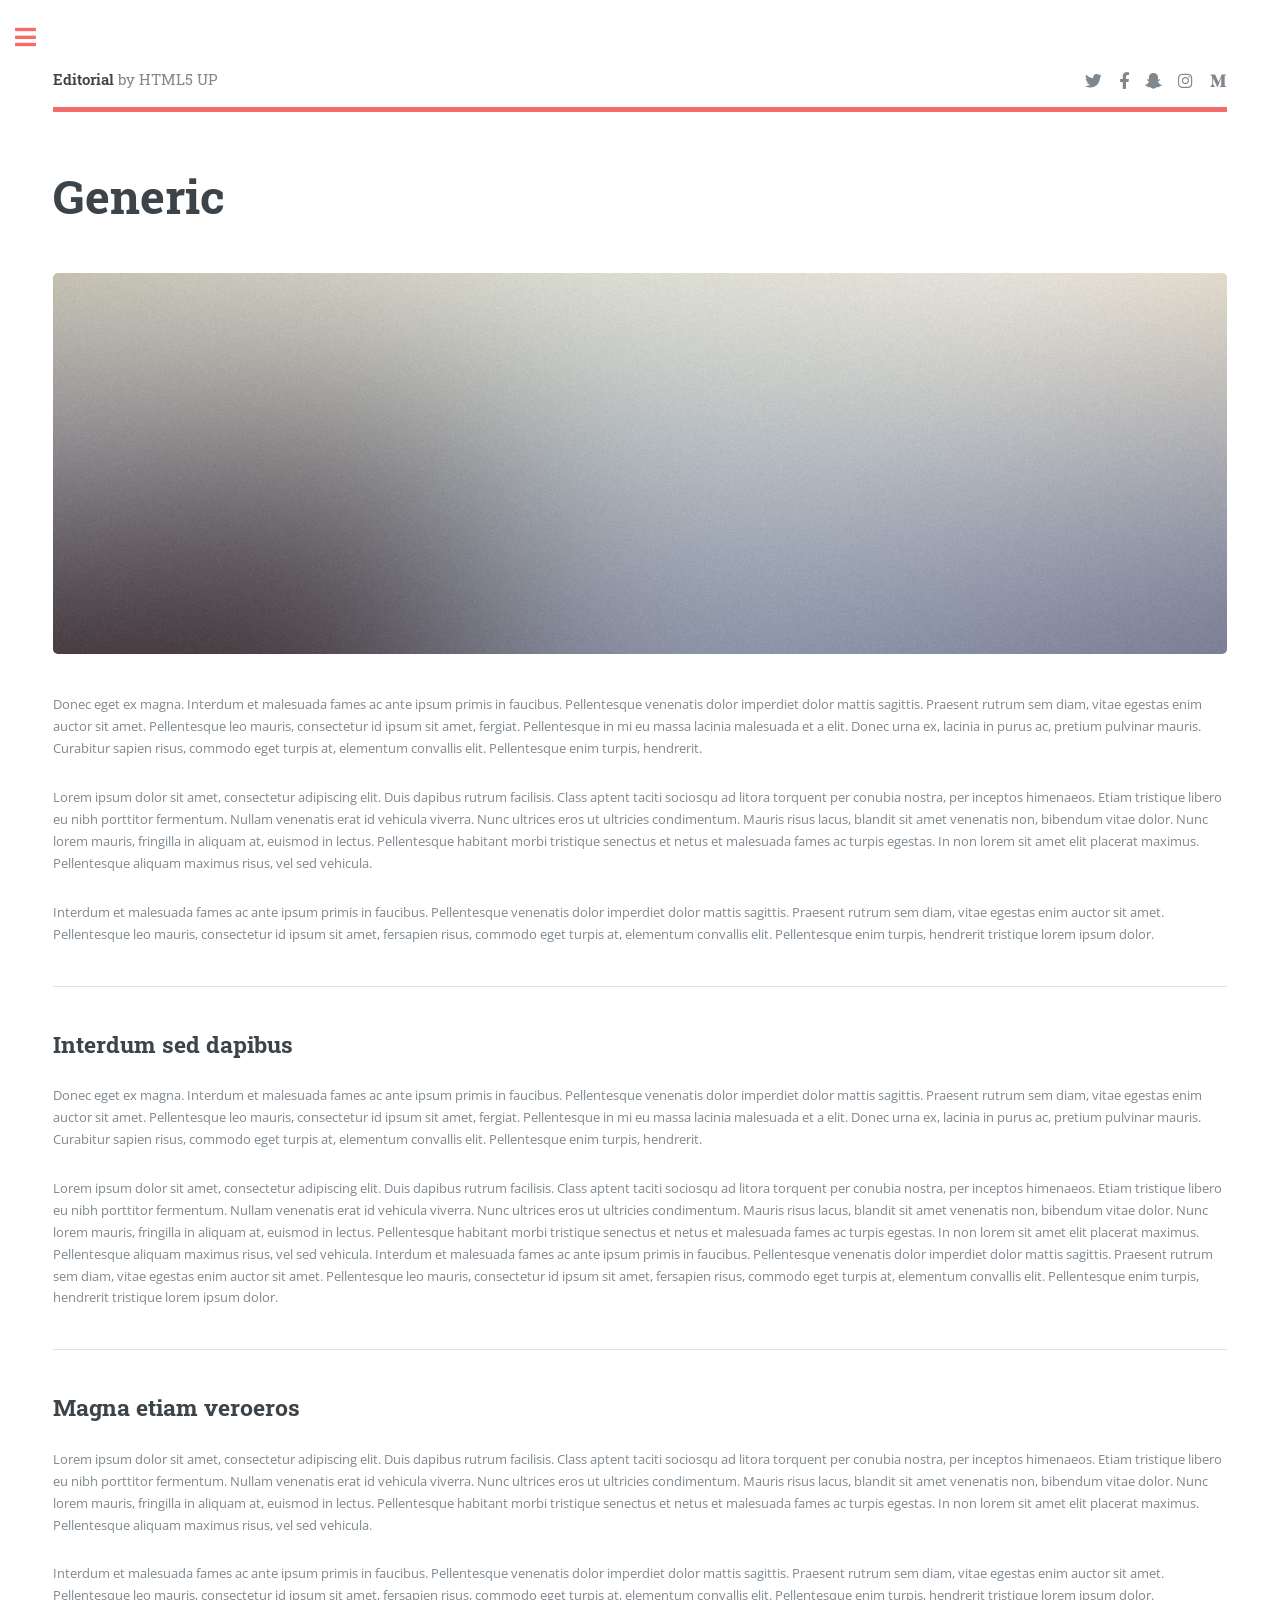
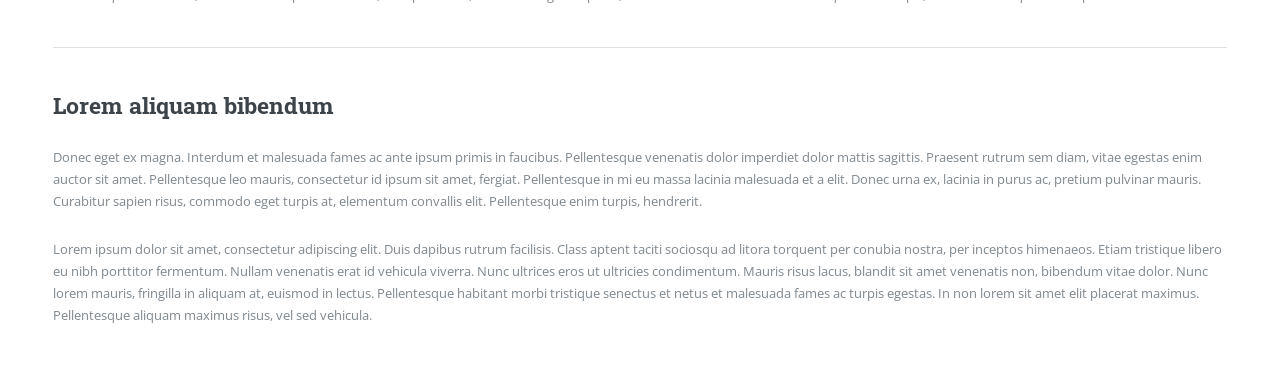
<file: generic.html>
<!DOCTYPE HTML>
<!--
	Editorial by HTML5 UP
	html5up.net | @ajlkn
	Free for personal and commercial use under the CCA 3.0 license (html5up.net/license)
-->
<html>
	<head>
		<title>Generic - Editorial by HTML5 UP</title>
		<meta charset="utf-8" />
		<meta name="viewport" content="width=device-width, initial-scale=1, user-scalable=no" />
		<link rel="stylesheet" href="assets/css/main.css" />
	</head>
	<body class="is-preload">

		<!-- Wrapper -->
			<div id="wrapper">

				<!-- Main -->
					<div id="main">
						<div class="inner">

							<!-- Header -->
								<header id="header">
									<a href="index.html" class="logo"><strong>Editorial</strong> by HTML5 UP</a>
									<ul class="icons">
										<li><a href="#" class="icon brands fa-twitter"><span class="label">Twitter</span></a></li>
										<li><a href="#" class="icon brands fa-facebook-f"><span class="label">Facebook</span></a></li>
										<li><a href="#" class="icon brands fa-snapchat-ghost"><span class="label">Snapchat</span></a></li>
										<li><a href="#" class="icon brands fa-instagram"><span class="label">Instagram</span></a></li>
										<li><a href="#" class="icon brands fa-medium-m"><span class="label">Medium</span></a></li>
									</ul>
								</header>

							<!-- Content -->
								<section>
									<header class="main">
										<h1>Generic</h1>
									</header>

									<span class="image main"><img src="images/pic11.jpg" alt="" /></span>

									<p>Donec eget ex magna. Interdum et malesuada fames ac ante ipsum primis in faucibus. Pellentesque venenatis dolor imperdiet dolor mattis sagittis. Praesent rutrum sem diam, vitae egestas enim auctor sit amet. Pellentesque leo mauris, consectetur id ipsum sit amet, fergiat. Pellentesque in mi eu massa lacinia malesuada et a elit. Donec urna ex, lacinia in purus ac, pretium pulvinar mauris. Curabitur sapien risus, commodo eget turpis at, elementum convallis elit. Pellentesque enim turpis, hendrerit.</p>
									<p>Lorem ipsum dolor sit amet, consectetur adipiscing elit. Duis dapibus rutrum facilisis. Class aptent taciti sociosqu ad litora torquent per conubia nostra, per inceptos himenaeos. Etiam tristique libero eu nibh porttitor fermentum. Nullam venenatis erat id vehicula viverra. Nunc ultrices eros ut ultricies condimentum. Mauris risus lacus, blandit sit amet venenatis non, bibendum vitae dolor. Nunc lorem mauris, fringilla in aliquam at, euismod in lectus. Pellentesque habitant morbi tristique senectus et netus et malesuada fames ac turpis egestas. In non lorem sit amet elit placerat maximus. Pellentesque aliquam maximus risus, vel sed vehicula.</p>
									<p>Interdum et malesuada fames ac ante ipsum primis in faucibus. Pellentesque venenatis dolor imperdiet dolor mattis sagittis. Praesent rutrum sem diam, vitae egestas enim auctor sit amet. Pellentesque leo mauris, consectetur id ipsum sit amet, fersapien risus, commodo eget turpis at, elementum convallis elit. Pellentesque enim turpis, hendrerit tristique lorem ipsum dolor.</p>

									<hr class="major" />

									<h2>Interdum sed dapibus</h2>
									<p>Donec eget ex magna. Interdum et malesuada fames ac ante ipsum primis in faucibus. Pellentesque venenatis dolor imperdiet dolor mattis sagittis. Praesent rutrum sem diam, vitae egestas enim auctor sit amet. Pellentesque leo mauris, consectetur id ipsum sit amet, fergiat. Pellentesque in mi eu massa lacinia malesuada et a elit. Donec urna ex, lacinia in purus ac, pretium pulvinar mauris. Curabitur sapien risus, commodo eget turpis at, elementum convallis elit. Pellentesque enim turpis, hendrerit.</p>
									<p>Lorem ipsum dolor sit amet, consectetur adipiscing elit. Duis dapibus rutrum facilisis. Class aptent taciti sociosqu ad litora torquent per conubia nostra, per inceptos himenaeos. Etiam tristique libero eu nibh porttitor fermentum. Nullam venenatis erat id vehicula viverra. Nunc ultrices eros ut ultricies condimentum. Mauris risus lacus, blandit sit amet venenatis non, bibendum vitae dolor. Nunc lorem mauris, fringilla in aliquam at, euismod in lectus. Pellentesque habitant morbi tristique senectus et netus et malesuada fames ac turpis egestas. In non lorem sit amet elit placerat maximus. Pellentesque aliquam maximus risus, vel sed vehicula. Interdum et malesuada fames ac ante ipsum primis in faucibus. Pellentesque venenatis dolor imperdiet dolor mattis sagittis. Praesent rutrum sem diam, vitae egestas enim auctor sit amet. Pellentesque leo mauris, consectetur id ipsum sit amet, fersapien risus, commodo eget turpis at, elementum convallis elit. Pellentesque enim turpis, hendrerit tristique lorem ipsum dolor.</p>

									<hr class="major" />

									<h2>Magna etiam veroeros</h2>
									<p>Lorem ipsum dolor sit amet, consectetur adipiscing elit. Duis dapibus rutrum facilisis. Class aptent taciti sociosqu ad litora torquent per conubia nostra, per inceptos himenaeos. Etiam tristique libero eu nibh porttitor fermentum. Nullam venenatis erat id vehicula viverra. Nunc ultrices eros ut ultricies condimentum. Mauris risus lacus, blandit sit amet venenatis non, bibendum vitae dolor. Nunc lorem mauris, fringilla in aliquam at, euismod in lectus. Pellentesque habitant morbi tristique senectus et netus et malesuada fames ac turpis egestas. In non lorem sit amet elit placerat maximus. Pellentesque aliquam maximus risus, vel sed vehicula.</p>
									<p>Interdum et malesuada fames ac ante ipsum primis in faucibus. Pellentesque venenatis dolor imperdiet dolor mattis sagittis. Praesent rutrum sem diam, vitae egestas enim auctor sit amet. Pellentesque leo mauris, consectetur id ipsum sit amet, fersapien risus, commodo eget turpis at, elementum convallis elit. Pellentesque enim turpis, hendrerit tristique lorem ipsum dolor.</p>

									<hr class="major" />

									<h2>Lorem aliquam bibendum</h2>
									<p>Donec eget ex magna. Interdum et malesuada fames ac ante ipsum primis in faucibus. Pellentesque venenatis dolor imperdiet dolor mattis sagittis. Praesent rutrum sem diam, vitae egestas enim auctor sit amet. Pellentesque leo mauris, consectetur id ipsum sit amet, fergiat. Pellentesque in mi eu massa lacinia malesuada et a elit. Donec urna ex, lacinia in purus ac, pretium pulvinar mauris. Curabitur sapien risus, commodo eget turpis at, elementum convallis elit. Pellentesque enim turpis, hendrerit.</p>
									<p>Lorem ipsum dolor sit amet, consectetur adipiscing elit. Duis dapibus rutrum facilisis. Class aptent taciti sociosqu ad litora torquent per conubia nostra, per inceptos himenaeos. Etiam tristique libero eu nibh porttitor fermentum. Nullam venenatis erat id vehicula viverra. Nunc ultrices eros ut ultricies condimentum. Mauris risus lacus, blandit sit amet venenatis non, bibendum vitae dolor. Nunc lorem mauris, fringilla in aliquam at, euismod in lectus. Pellentesque habitant morbi tristique senectus et netus et malesuada fames ac turpis egestas. In non lorem sit amet elit placerat maximus. Pellentesque aliquam maximus risus, vel sed vehicula.</p>

								</section>

						</div>
					</div>

				<!-- Sidebar -->
					<div id="sidebar">
						<div class="inner">

							<!-- Search -->
								<section id="search" class="alt">
									<form method="post" action="#">
										<input type="text" name="query" id="query" placeholder="Search" />
									</form>
								</section>

							<!-- Menu -->
								<!-- <nav id="menu">
									<header class="major">
										<h2>Menu</h2>
									</header>
									<ul>
										<li><a href="index.html">Homepage</a></li>
										<li><a href="generic.html">Generic</a></li>
										<li><a href="elements.html">Elements</a></li>
										<li>
											<span class="opener">Submenu</span>
											<ul>
												<li><a href="#">Lorem Dolor</a></li>
												<li><a href="#">Ipsum Adipiscing</a></li>
												<li><a href="#">Tempus Magna</a></li>
												<li><a href="#">Feugiat Veroeros</a></li>
											</ul>
										</li>
										<li><a href="#">Etiam Dolore</a></li>
										<li><a href="#">Adipiscing</a></li>
										<li>
											<span class="opener">Another Submenu</span>
											<ul>
												<li><a href="#">Lorem Dolor</a></li>
												<li><a href="#">Ipsum Adipiscing</a></li>
												<li><a href="#">Tempus Magna</a></li>
												<li><a href="#">Feugiat Veroeros</a></li>
											</ul>
										</li>
										<li><a href="#">Maximus Erat</a></li>
										<li><a href="#">Sapien Mauris</a></li>
										<li><a href="#">Amet Lacinia</a></li>
									</ul>
								</nav> -->

							<!-- Section -->
								<section>
									<header class="major">
										<h2>Ante interdum</h2>
									</header>
									<div class="mini-posts">
										<article>
											<a href="#" class="image"><img src="images/pic07.jpg" alt="" /></a>
											<p>Aenean ornare velit lacus, ac varius enim lorem ullamcorper dolore aliquam.</p>
										</article>
										<article>
											<a href="#" class="image"><img src="images/pic08.jpg" alt="" /></a>
											<p>Aenean ornare velit lacus, ac varius enim lorem ullamcorper dolore aliquam.</p>
										</article>
										<article>
											<a href="#" class="image"><img src="images/pic09.jpg" alt="" /></a>
											<p>Aenean ornare velit lacus, ac varius enim lorem ullamcorper dolore aliquam.</p>
										</article>
									</div>
									<ul class="actions">
										<li><a href="#" class="button">More</a></li>
									</ul>
								</section>

							<!-- Section -->
								<section>
									<header class="major">
										<h2>Get in touch</h2>
									</header>
									<p>Sed varius enim lorem ullamcorper dolore aliquam aenean ornare velit lacus, ac varius enim lorem ullamcorper dolore. Proin sed aliquam facilisis ante interdum. Sed nulla amet lorem feugiat tempus aliquam.</p>
									<ul class="contact">
										<li class="icon solid fa-envelope"><a href="#">information@untitled.tld</a></li>
										<li class="icon solid fa-phone">(000) 000-0000</li>
										<li class="icon solid fa-home">1234 Somewhere Road #8254<br />
										Nashville, TN 00000-0000</li>
									</ul>
								</section>

							<!-- Footer -->
								<footer id="footer">
									<p class="copyright">&copy; Untitled. All rights reserved. Demo Images: <a href="https://unsplash.com">Unsplash</a>. Design: <a href="https://html5up.net">HTML5 UP</a>.</p>
								</footer>

						</div>
					</div>

			</div>

		<!-- Scripts -->
			<script src="assets/js/jquery.min.js"></script>
			<script src="assets/js/browser.min.js"></script>
			<script src="assets/js/breakpoints.min.js"></script>
			<script src="assets/js/util.js"></script>
			<script src="assets/js/main.js"></script>

	</body>
</html>
</file>
<file: assets/css/main.css>
@import url(fontawesome-all.min.css);
@import url("https://fonts.googleapis.com/css?family=Open+Sans:400,600,400italic,600italic|Roboto+Slab:400,700");
/*
	Editorial by HTML5 UP
	html5up.net | @ajlkn
	Free for personal and commercial use under the CCA 3.0 license (html5up.net/license)
*/
html, body, div, span, applet, object,
iframe, h1, h2, h3, h4, h5, h6, p, blockquote,
pre, a, abbr, acronym, address, big, cite,
code, del, dfn, em, img, ins, kbd, q, s, samp,
small, strike, strong, sub, sup, tt, var, b,
u, i, center, dl, dt, dd, ol, ul, li, fieldset,
form, label, legend, table, caption, tbody,
tfoot, thead, tr, th, td, article, aside,
canvas, details, embed, figure, figcaption,
footer, header, hgroup, menu, nav, output, ruby,
section, summary, time, mark, audio, video {
  margin: 0;
  padding: 0;
  border: 0;
  font-size: 100%;
  font: inherit;
  vertical-align: baseline; }

article, aside, details, figcaption, figure,
footer, header, hgroup, menu, nav, section {
  display: block; }

body {
  line-height: 1; }

ol, ul {
  list-style: none; }

blockquote, q {
  quotes: none; }
  blockquote:before, blockquote:after, q:before, q:after {
    content: '';
    content: none; }

table {
  border-collapse: collapse;
  border-spacing: 0; }

body {
  -webkit-text-size-adjust: none; }

mark {
  background-color: transparent;
  color: inherit; }

input::-moz-focus-inner {
  border: 0;
  padding: 0; }

input, select, textarea {
  -moz-appearance: none;
  -webkit-appearance: none;
  -ms-appearance: none;
  appearance: none; }

/* Basic */
@-ms-viewport {
  width: device-width; }

body {
  -ms-overflow-style: scrollbar; }

@media screen and (max-width: 480px) {
  html, body {
    min-width: 320px; } }

html {
  box-sizing: border-box; }

*, *:before, *:after {
  box-sizing: inherit; }

body {
  background: #ffffff; }
  body.is-preload *, body.is-preload *:before, body.is-preload *:after, body.is-resizing *, body.is-resizing *:before, body.is-resizing *:after {
    -moz-animation: none !important;
    -webkit-animation: none !important;
    -ms-animation: none !important;
    animation: none !important;
    -moz-transition: none !important;
    -webkit-transition: none !important;
    -ms-transition: none !important;
    transition: none !important; }

/* Type */
body, input, select, textarea {
  color: #7f888f;
  font-family: "Open Sans", sans-serif;
  font-size: 13pt;
  font-weight: 400;
  line-height: 1.65; }
  @media screen and (max-width: 1680px) {
    body, input, select, textarea {
      font-size: 11pt; } }
  @media screen and (max-width: 1280px) {
    body, input, select, textarea {
      font-size: 10pt; } }
  @media screen and (max-width: 360px) {
    body, input, select, textarea {
      font-size: 9pt; } }

a {
  -moz-transition: color 0.2s ease-in-out, border-bottom-color 0.2s ease-in-out;
  -webkit-transition: color 0.2s ease-in-out, border-bottom-color 0.2s ease-in-out;
  -ms-transition: color 0.2s ease-in-out, border-bottom-color 0.2s ease-in-out;
  transition: color 0.2s ease-in-out, border-bottom-color 0.2s ease-in-out;
  border-bottom: dotted 1px;
  color: #f56a6a;
  text-decoration: none; }
  a:hover {
    border-bottom-color: #f56a6a;
    color: #f56a6a !important; }
    a:hover strong {
      color: inherit; }

strong, b {
  color: #3d4449;
  font-weight: 600; }

em, i {
  font-style: italic; }

p {
  margin: 0 0 2em 0; }

h1, h2, h3, h4, h5, h6 {
  color: #3d4449;
  font-family: "Roboto Slab", serif;
  font-weight: 700;
  line-height: 1.5;
  margin: 0 0 1em 0; }
  h1 a, h2 a, h3 a, h4 a, h5 a, h6 a {
    color: inherit;
    text-decoration: none;
    border-bottom: 0; }

h1 {
  font-size: 4em;
  margin: 0 0 0.5em 0;
  line-height: 1.3; }

h2 {
  font-size: 1.75em; }

h3 {
  font-size: 1.25em; }

h4 {
  font-size: 1.1em; }

h5 {
  font-size: 0.9em; }

h6 {
  font-size: 0.7em; }

@media screen and (max-width: 1680px) {
  h1 {
    font-size: 3.5em; } }

@media screen and (max-width: 980px) {
  h1 {
    font-size: 3.25em; } }

@media screen and (max-width: 736px) {
  h1 {
    font-size: 2em;
    line-height: 1.4; }
  h2 {
    font-size: 1.5em; } }

sub {
  font-size: 0.8em;
  position: relative;
  top: 0.5em; }

sup {
  font-size: 0.8em;
  position: relative;
  top: -0.5em; }

blockquote {
  border-left: solid 3px rgba(210, 215, 217, 0.75);
  font-style: italic;
  margin: 0 0 2em 0;
  padding: 0.5em 0 0.5em 2em; }

code {
  background: rgba(230, 235, 237, 0.25);
  border-radius: 0.375em;
  border: solid 1px rgba(210, 215, 217, 0.75);
  font-family: "Courier New", monospace;
  font-size: 0.9em;
  margin: 0 0.25em;
  padding: 0.25em 0.65em; }

pre {
  -webkit-overflow-scrolling: touch;
  font-family: "Courier New", monospace;
  font-size: 0.9em;
  margin: 0 0 2em 0; }
  pre code {
    display: block;
    line-height: 1.75;
    padding: 1em 1.5em;
    overflow-x: auto; }

hr {
  border: 0;
  border-bottom: solid 1px rgba(210, 215, 217, 0.75);
  margin: 2em 0; }
  hr.major {
    margin: 3em 0; }

.align-left {
  text-align: left; }

.align-center {
  text-align: center; }

.align-right {
  text-align: right; }

/* Row */
.row {
  display: flex;
  flex-wrap: wrap;
  box-sizing: border-box;
  align-items: stretch; }
  .row > * {
    box-sizing: border-box; }
  .row.gtr-uniform > * > :last-child {
    margin-bottom: 0; }
  .row.aln-left {
    justify-content: flex-start; }
  .row.aln-center {
    justify-content: center; }
  .row.aln-right {
    justify-content: flex-end; }
  .row.aln-top {
    align-items: flex-start; }
  .row.aln-middle {
    align-items: center; }
  .row.aln-bottom {
    align-items: flex-end; }
  .row > .imp {
    order: -1; }
  .row > .col-1 {
    width: 8.33333%; }
  .row > .off-1 {
    margin-left: 8.33333%; }
  .row > .col-2 {
    width: 16.66667%; }
  .row > .off-2 {
    margin-left: 16.66667%; }
  .row > .col-3 {
    width: 25%; }
  .row > .off-3 {
    margin-left: 25%; }
  .row > .col-4 {
    width: 33.33333%; }
  .row > .off-4 {
    margin-left: 33.33333%; }
  .row > .col-5 {
    width: 41.66667%; }
  .row > .off-5 {
    margin-left: 41.66667%; }
  .row > .col-6 {
    width: 50%; }
  .row > .off-6 {
    margin-left: 50%; }
  .row > .col-7 {
    width: 58.33333%; }
  .row > .off-7 {
    margin-left: 58.33333%; }
  .row > .col-8 {
    width: 66.66667%; }
  .row > .off-8 {
    margin-left: 66.66667%; }
  .row > .col-9 {
    width: 75%; }
  .row > .off-9 {
    margin-left: 75%; }
  .row > .col-10 {
    width: 83.33333%; }
  .row > .off-10 {
    margin-left: 83.33333%; }
  .row > .col-11 {
    width: 91.66667%; }
  .row > .off-11 {
    margin-left: 91.66667%; }
  .row > .col-12 {
    width: 100%; }
  .row > .off-12 {
    margin-left: 100%; }
  .row.gtr-0 {
    margin-top: 0;
    margin-left: 0em; }
    .row.gtr-0 > * {
      padding: 0 0 0 0em; }
    .row.gtr-0.gtr-uniform {
      margin-top: 0em; }
      .row.gtr-0.gtr-uniform > * {
        padding-top: 0em; }
  .row.gtr-25 {
    margin-top: 0;
    margin-left: -0.375em; }
    .row.gtr-25 > * {
      padding: 0 0 0 0.375em; }
    .row.gtr-25.gtr-uniform {
      margin-top: -0.375em; }
      .row.gtr-25.gtr-uniform > * {
        padding-top: 0.375em; }
  .row.gtr-50 {
    margin-top: 0;
    margin-left: -0.75em; }
    .row.gtr-50 > * {
      padding: 0 0 0 0.75em; }
    .row.gtr-50.gtr-uniform {
      margin-top: -0.75em; }
      .row.gtr-50.gtr-uniform > * {
        padding-top: 0.75em; }
  .row {
    margin-top: 0;
    margin-left: -1.5em; }
    .row > * {
      padding: 0 0 0 1.5em; }
    .row.gtr-uniform {
      margin-top: -1.5em; }
      .row.gtr-uniform > * {
        padding-top: 1.5em; }
  .row.gtr-150 {
    margin-top: 0;
    margin-left: -2.25em; }
    .row.gtr-150 > * {
      padding: 0 0 0 2.25em; }
    .row.gtr-150.gtr-uniform {
      margin-top: -2.25em; }
      .row.gtr-150.gtr-uniform > * {
        padding-top: 2.25em; }
  .row.gtr-200 {
    margin-top: 0;
    margin-left: -3em; }
    .row.gtr-200 > * {
      padding: 0 0 0 3em; }
    .row.gtr-200.gtr-uniform {
      margin-top: -3em; }
      .row.gtr-200.gtr-uniform > * {
        padding-top: 3em; }
  @media screen and (max-width: 1680px) {
    .row {
      display: flex;
      flex-wrap: wrap;
      box-sizing: border-box;
      align-items: stretch; }
      .row > * {
        box-sizing: border-box; }
      .row.gtr-uniform > * > :last-child {
        margin-bottom: 0; }
      .row.aln-left {
        justify-content: flex-start; }
      .row.aln-center {
        justify-content: center; }
      .row.aln-right {
        justify-content: flex-end; }
      .row.aln-top {
        align-items: flex-start; }
      .row.aln-middle {
        align-items: center; }
      .row.aln-bottom {
        align-items: flex-end; }
      .row > .imp-xlarge {
        order: -1; }
      .row > .col-1-xlarge {
        width: 8.33333%; }
      .row > .off-1-xlarge {
        margin-left: 8.33333%; }
      .row > .col-2-xlarge {
        width: 16.66667%; }
      .row > .off-2-xlarge {
        margin-left: 16.66667%; }
      .row > .col-3-xlarge {
        width: 25%; }
      .row > .off-3-xlarge {
        margin-left: 25%; }
      .row > .col-4-xlarge {
        width: 33.33333%; }
      .row > .off-4-xlarge {
        margin-left: 33.33333%; }
      .row > .col-5-xlarge {
        width: 41.66667%; }
      .row > .off-5-xlarge {
        margin-left: 41.66667%; }
      .row > .col-6-xlarge {
        width: 50%; }
      .row > .off-6-xlarge {
        margin-left: 50%; }
      .row > .col-7-xlarge {
        width: 58.33333%; }
      .row > .off-7-xlarge {
        margin-left: 58.33333%; }
      .row > .col-8-xlarge {
        width: 66.66667%; }
      .row > .off-8-xlarge {
        margin-left: 66.66667%; }
      .row > .col-9-xlarge {
        width: 75%; }
      .row > .off-9-xlarge {
        margin-left: 75%; }
      .row > .col-10-xlarge {
        width: 83.33333%; }
      .row > .off-10-xlarge {
        margin-left: 83.33333%; }
      .row > .col-11-xlarge {
        width: 91.66667%; }
      .row > .off-11-xlarge {
        margin-left: 91.66667%; }
      .row > .col-12-xlarge {
        width: 100%; }
      .row > .off-12-xlarge {
        margin-left: 100%; }
      .row.gtr-0 {
        margin-top: 0;
        margin-left: 0em; }
        .row.gtr-0 > * {
          padding: 0 0 0 0em; }
        .row.gtr-0.gtr-uniform {
          margin-top: 0em; }
          .row.gtr-0.gtr-uniform > * {
            padding-top: 0em; }
      .row.gtr-25 {
        margin-top: 0;
        margin-left: -0.375em; }
        .row.gtr-25 > * {
          padding: 0 0 0 0.375em; }
        .row.gtr-25.gtr-uniform {
          margin-top: -0.375em; }
          .row.gtr-25.gtr-uniform > * {
            padding-top: 0.375em; }
      .row.gtr-50 {
        margin-top: 0;
        margin-left: -0.75em; }
        .row.gtr-50 > * {
          padding: 0 0 0 0.75em; }
        .row.gtr-50.gtr-uniform {
          margin-top: -0.75em; }
          .row.gtr-50.gtr-uniform > * {
            padding-top: 0.75em; }
      .row {
        margin-top: 0;
        margin-left: -1.5em; }
        .row > * {
          padding: 0 0 0 1.5em; }
        .row.gtr-uniform {
          margin-top: -1.5em; }
          .row.gtr-uniform > * {
            padding-top: 1.5em; }
      .row.gtr-150 {
        margin-top: 0;
        margin-left: -2.25em; }
        .row.gtr-150 > * {
          padding: 0 0 0 2.25em; }
        .row.gtr-150.gtr-uniform {
          margin-top: -2.25em; }
          .row.gtr-150.gtr-uniform > * {
            padding-top: 2.25em; }
      .row.gtr-200 {
        margin-top: 0;
        margin-left: -3em; }
        .row.gtr-200 > * {
          padding: 0 0 0 3em; }
        .row.gtr-200.gtr-uniform {
          margin-top: -3em; }
          .row.gtr-200.gtr-uniform > * {
            padding-top: 3em; } }
  @media screen and (max-width: 1280px) {
    .row {
      display: flex;
      flex-wrap: wrap;
      box-sizing: border-box;
      align-items: stretch; }
      .row > * {
        box-sizing: border-box; }
      .row.gtr-uniform > * > :last-child {
        margin-bottom: 0; }
      .row.aln-left {
        justify-content: flex-start; }
      .row.aln-center {
        justify-content: center; }
      .row.aln-right {
        justify-content: flex-end; }
      .row.aln-top {
        align-items: flex-start; }
      .row.aln-middle {
        align-items: center; }
      .row.aln-bottom {
        align-items: flex-end; }
      .row > .imp-large {
        order: -1; }
      .row > .col-1-large {
        width: 8.33333%; }
      .row > .off-1-large {
        margin-left: 8.33333%; }
      .row > .col-2-large {
        width: 16.66667%; }
      .row > .off-2-large {
        margin-left: 16.66667%; }
      .row > .col-3-large {
        width: 25%; }
      .row > .off-3-large {
        margin-left: 25%; }
      .row > .col-4-large {
        width: 33.33333%; }
      .row > .off-4-large {
        margin-left: 33.33333%; }
      .row > .col-5-large {
        width: 41.66667%; }
      .row > .off-5-large {
        margin-left: 41.66667%; }
      .row > .col-6-large {
        width: 50%; }
      .row > .off-6-large {
        margin-left: 50%; }
      .row > .col-7-large {
        width: 58.33333%; }
      .row > .off-7-large {
        margin-left: 58.33333%; }
      .row > .col-8-large {
        width: 66.66667%; }
      .row > .off-8-large {
        margin-left: 66.66667%; }
      .row > .col-9-large {
        width: 75%; }
      .row > .off-9-large {
        margin-left: 75%; }
      .row > .col-10-large {
        width: 83.33333%; }
      .row > .off-10-large {
        margin-left: 83.33333%; }
      .row > .col-11-large {
        width: 91.66667%; }
      .row > .off-11-large {
        margin-left: 91.66667%; }
      .row > .col-12-large {
        width: 100%; }
      .row > .off-12-large {
        margin-left: 100%; }
      .row.gtr-0 {
        margin-top: 0;
        margin-left: 0em; }
        .row.gtr-0 > * {
          padding: 0 0 0 0em; }
        .row.gtr-0.gtr-uniform {
          margin-top: 0em; }
          .row.gtr-0.gtr-uniform > * {
            padding-top: 0em; }
      .row.gtr-25 {
        margin-top: 0;
        margin-left: -0.375em; }
        .row.gtr-25 > * {
          padding: 0 0 0 0.375em; }
        .row.gtr-25.gtr-uniform {
          margin-top: -0.375em; }
          .row.gtr-25.gtr-uniform > * {
            padding-top: 0.375em; }
      .row.gtr-50 {
        margin-top: 0;
        margin-left: -0.75em; }
        .row.gtr-50 > * {
          padding: 0 0 0 0.75em; }
        .row.gtr-50.gtr-uniform {
          margin-top: -0.75em; }
          .row.gtr-50.gtr-uniform > * {
            padding-top: 0.75em; }
      .row {
        margin-top: 0;
        margin-left: -1.5em; }
        .row > * {
          padding: 0 0 0 1.5em; }
        .row.gtr-uniform {
          margin-top: -1.5em; }
          .row.gtr-uniform > * {
            padding-top: 1.5em; }
      .row.gtr-150 {
        margin-top: 0;
        margin-left: -2.25em; }
        .row.gtr-150 > * {
          padding: 0 0 0 2.25em; }
        .row.gtr-150.gtr-uniform {
          margin-top: -2.25em; }
          .row.gtr-150.gtr-uniform > * {
            padding-top: 2.25em; }
      .row.gtr-200 {
        margin-top: 0;
        margin-left: -3em; }
        .row.gtr-200 > * {
          padding: 0 0 0 3em; }
        .row.gtr-200.gtr-uniform {
          margin-top: -3em; }
          .row.gtr-200.gtr-uniform > * {
            padding-top: 3em; } }
  @media screen and (max-width: 980px) {
    .row {
      display: flex;
      flex-wrap: wrap;
      box-sizing: border-box;
      align-items: stretch; }
      .row > * {
        box-sizing: border-box; }
      .row.gtr-uniform > * > :last-child {
        margin-bottom: 0; }
      .row.aln-left {
        justify-content: flex-start; }
      .row.aln-center {
        justify-content: center; }
      .row.aln-right {
        justify-content: flex-end; }
      .row.aln-top {
        align-items: flex-start; }
      .row.aln-middle {
        align-items: center; }
      .row.aln-bottom {
        align-items: flex-end; }
      .row > .imp-medium {
        order: -1; }
      .row > .col-1-medium {
        width: 8.33333%; }
      .row > .off-1-medium {
        margin-left: 8.33333%; }
      .row > .col-2-medium {
        width: 16.66667%; }
      .row > .off-2-medium {
        margin-left: 16.66667%; }
      .row > .col-3-medium {
        width: 25%; }
      .row > .off-3-medium {
        margin-left: 25%; }
      .row > .col-4-medium {
        width: 33.33333%; }
      .row > .off-4-medium {
        margin-left: 33.33333%; }
      .row > .col-5-medium {
        width: 41.66667%; }
      .row > .off-5-medium {
        margin-left: 41.66667%; }
      .row > .col-6-medium {
        width: 50%; }
      .row > .off-6-medium {
        margin-left: 50%; }
      .row > .col-7-medium {
        width: 58.33333%; }
      .row > .off-7-medium {
        margin-left: 58.33333%; }
      .row > .col-8-medium {
        width: 66.66667%; }
      .row > .off-8-medium {
        margin-left: 66.66667%; }
      .row > .col-9-medium {
        width: 75%; }
      .row > .off-9-medium {
        margin-left: 75%; }
      .row > .col-10-medium {
        width: 83.33333%; }
      .row > .off-10-medium {
        margin-left: 83.33333%; }
      .row > .col-11-medium {
        width: 91.66667%; }
      .row > .off-11-medium {
        margin-left: 91.66667%; }
      .row > .col-12-medium {
        width: 100%; }
      .row > .off-12-medium {
        margin-left: 100%; }
      .row.gtr-0 {
        margin-top: 0;
        margin-left: 0em; }
        .row.gtr-0 > * {
          padding: 0 0 0 0em; }
        .row.gtr-0.gtr-uniform {
          margin-top: 0em; }
          .row.gtr-0.gtr-uniform > * {
            padding-top: 0em; }
      .row.gtr-25 {
        margin-top: 0;
        margin-left: -0.375em; }
        .row.gtr-25 > * {
          padding: 0 0 0 0.375em; }
        .row.gtr-25.gtr-uniform {
          margin-top: -0.375em; }
          .row.gtr-25.gtr-uniform > * {
            padding-top: 0.375em; }
      .row.gtr-50 {
        margin-top: 0;
        margin-left: -0.75em; }
        .row.gtr-50 > * {
          padding: 0 0 0 0.75em; }
        .row.gtr-50.gtr-uniform {
          margin-top: -0.75em; }
          .row.gtr-50.gtr-uniform > * {
            padding-top: 0.75em; }
      .row {
        margin-top: 0;
        margin-left: -1.5em; }
        .row > * {
          padding: 0 0 0 1.5em; }
        .row.gtr-uniform {
          margin-top: -1.5em; }
          .row.gtr-uniform > * {
            padding-top: 1.5em; }
      .row.gtr-150 {
        margin-top: 0;
        margin-left: -2.25em; }
        .row.gtr-150 > * {
          padding: 0 0 0 2.25em; }
        .row.gtr-150.gtr-uniform {
          margin-top: -2.25em; }
          .row.gtr-150.gtr-uniform > * {
            padding-top: 2.25em; }
      .row.gtr-200 {
        margin-top: 0;
        margin-left: -3em; }
        .row.gtr-200 > * {
          padding: 0 0 0 3em; }
        .row.gtr-200.gtr-uniform {
          margin-top: -3em; }
          .row.gtr-200.gtr-uniform > * {
            padding-top: 3em; } }
  @media screen and (max-width: 736px) {
    .row {
      display: flex;
      flex-wrap: wrap;
      box-sizing: border-box;
      align-items: stretch; }
      .row > * {
        box-sizing: border-box; }
      .row.gtr-uniform > * > :last-child {
        margin-bottom: 0; }
      .row.aln-left {
        justify-content: flex-start; }
      .row.aln-center {
        justify-content: center; }
      .row.aln-right {
        justify-content: flex-end; }
      .row.aln-top {
        align-items: flex-start; }
      .row.aln-middle {
        align-items: center; }
      .row.aln-bottom {
        align-items: flex-end; }
      .row > .imp-small {
        order: -1; }
      .row > .col-1-small {
        width: 8.33333%; }
      .row > .off-1-small {
        margin-left: 8.33333%; }
      .row > .col-2-small {
        width: 16.66667%; }
      .row > .off-2-small {
        margin-left: 16.66667%; }
      .row > .col-3-small {
        width: 25%; }
      .row > .off-3-small {
        margin-left: 25%; }
      .row > .col-4-small {
        width: 33.33333%; }
      .row > .off-4-small {
        margin-left: 33.33333%; }
      .row > .col-5-small {
        width: 41.66667%; }
      .row > .off-5-small {
        margin-left: 41.66667%; }
      .row > .col-6-small {
        width: 50%; }
      .row > .off-6-small {
        margin-left: 50%; }
      .row > .col-7-small {
        width: 58.33333%; }
      .row > .off-7-small {
        margin-left: 58.33333%; }
      .row > .col-8-small {
        width: 66.66667%; }
      .row > .off-8-small {
        margin-left: 66.66667%; }
      .row > .col-9-small {
        width: 75%; }
      .row > .off-9-small {
        margin-left: 75%; }
      .row > .col-10-small {
        width: 83.33333%; }
      .row > .off-10-small {
        margin-left: 83.33333%; }
      .row > .col-11-small {
        width: 91.66667%; }
      .row > .off-11-small {
        margin-left: 91.66667%; }
      .row > .col-12-small {
        width: 100%; }
      .row > .off-12-small {
        margin-left: 100%; }
      .row.gtr-0 {
        margin-top: 0;
        margin-left: 0em; }
        .row.gtr-0 > * {
          padding: 0 0 0 0em; }
        .row.gtr-0.gtr-uniform {
          margin-top: 0em; }
          .row.gtr-0.gtr-uniform > * {
            padding-top: 0em; }
      .row.gtr-25 {
        margin-top: 0;
        margin-left: -0.375em; }
        .row.gtr-25 > * {
          padding: 0 0 0 0.375em; }
        .row.gtr-25.gtr-uniform {
          margin-top: -0.375em; }
          .row.gtr-25.gtr-uniform > * {
            padding-top: 0.375em; }
      .row.gtr-50 {
        margin-top: 0;
        margin-left: -0.75em; }
        .row.gtr-50 > * {
          padding: 0 0 0 0.75em; }
        .row.gtr-50.gtr-uniform {
          margin-top: -0.75em; }
          .row.gtr-50.gtr-uniform > * {
            padding-top: 0.75em; }
      .row {
        margin-top: 0;
        margin-left: -1.5em; }
        .row > * {
          padding: 0 0 0 1.5em; }
        .row.gtr-uniform {
          margin-top: -1.5em; }
          .row.gtr-uniform > * {
            padding-top: 1.5em; }
      .row.gtr-150 {
        margin-top: 0;
        margin-left: -2.25em; }
        .row.gtr-150 > * {
          padding: 0 0 0 2.25em; }
        .row.gtr-150.gtr-uniform {
          margin-top: -2.25em; }
          .row.gtr-150.gtr-uniform > * {
            padding-top: 2.25em; }
      .row.gtr-200 {
        margin-top: 0;
        margin-left: -3em; }
        .row.gtr-200 > * {
          padding: 0 0 0 3em; }
        .row.gtr-200.gtr-uniform {
          margin-top: -3em; }
          .row.gtr-200.gtr-uniform > * {
            padding-top: 3em; } }
  @media screen and (max-width: 480px) {
    .row {
      display: flex;
      flex-wrap: wrap;
      box-sizing: border-box;
      align-items: stretch; }
      .row > * {
        box-sizing: border-box; }
      .row.gtr-uniform > * > :last-child {
        margin-bottom: 0; }
      .row.aln-left {
        justify-content: flex-start; }
      .row.aln-center {
        justify-content: center; }
      .row.aln-right {
        justify-content: flex-end; }
      .row.aln-top {
        align-items: flex-start; }
      .row.aln-middle {
        align-items: center; }
      .row.aln-bottom {
        align-items: flex-end; }
      .row > .imp-xsmall {
        order: -1; }
      .row > .col-1-xsmall {
        width: 8.33333%; }
      .row > .off-1-xsmall {
        margin-left: 8.33333%; }
      .row > .col-2-xsmall {
        width: 16.66667%; }
      .row > .off-2-xsmall {
        margin-left: 16.66667%; }
      .row > .col-3-xsmall {
        width: 25%; }
      .row > .off-3-xsmall {
        margin-left: 25%; }
      .row > .col-4-xsmall {
        width: 33.33333%; }
      .row > .off-4-xsmall {
        margin-left: 33.33333%; }
      .row > .col-5-xsmall {
        width: 41.66667%; }
      .row > .off-5-xsmall {
        margin-left: 41.66667%; }
      .row > .col-6-xsmall {
        width: 50%; }
      .row > .off-6-xsmall {
        margin-left: 50%; }
      .row > .col-7-xsmall {
        width: 58.33333%; }
      .row > .off-7-xsmall {
        margin-left: 58.33333%; }
      .row > .col-8-xsmall {
        width: 66.66667%; }
      .row > .off-8-xsmall {
        margin-left: 66.66667%; }
      .row > .col-9-xsmall {
        width: 75%; }
      .row > .off-9-xsmall {
        margin-left: 75%; }
      .row > .col-10-xsmall {
        width: 83.33333%; }
      .row > .off-10-xsmall {
        margin-left: 83.33333%; }
      .row > .col-11-xsmall {
        width: 91.66667%; }
      .row > .off-11-xsmall {
        margin-left: 91.66667%; }
      .row > .col-12-xsmall {
        width: 100%; }
      .row > .off-12-xsmall {
        margin-left: 100%; }
      .row.gtr-0 {
        margin-top: 0;
        margin-left: 0em; }
        .row.gtr-0 > * {
          padding: 0 0 0 0em; }
        .row.gtr-0.gtr-uniform {
          margin-top: 0em; }
          .row.gtr-0.gtr-uniform > * {
            padding-top: 0em; }
      .row.gtr-25 {
        margin-top: 0;
        margin-left: -0.375em; }
        .row.gtr-25 > * {
          padding: 0 0 0 0.375em; }
        .row.gtr-25.gtr-uniform {
          margin-top: -0.375em; }
          .row.gtr-25.gtr-uniform > * {
            padding-top: 0.375em; }
      .row.gtr-50 {
        margin-top: 0;
        margin-left: -0.75em; }
        .row.gtr-50 > * {
          padding: 0 0 0 0.75em; }
        .row.gtr-50.gtr-uniform {
          margin-top: -0.75em; }
          .row.gtr-50.gtr-uniform > * {
            padding-top: 0.75em; }
      .row {
        margin-top: 0;
        margin-left: -1.5em; }
        .row > * {
          padding: 0 0 0 1.5em; }
        .row.gtr-uniform {
          margin-top: -1.5em; }
          .row.gtr-uniform > * {
            padding-top: 1.5em; }
      .row.gtr-150 {
        margin-top: 0;
        margin-left: -2.25em; }
        .row.gtr-150 > * {
          padding: 0 0 0 2.25em; }
        .row.gtr-150.gtr-uniform {
          margin-top: -2.25em; }
          .row.gtr-150.gtr-uniform > * {
            padding-top: 2.25em; }
      .row.gtr-200 {
        margin-top: 0;
        margin-left: -3em; }
        .row.gtr-200 > * {
          padding: 0 0 0 3em; }
        .row.gtr-200.gtr-uniform {
          margin-top: -3em; }
          .row.gtr-200.gtr-uniform > * {
            padding-top: 3em; } }

/* Section/Article */
section.special, article.special {
  text-align: center; }

header p {
  font-family: "Roboto Slab", serif;
  font-size: 1em;
  font-weight: 400;
  letter-spacing: 0.075em;
  margin-top: -0.5em;
  text-transform: uppercase; }

header.major > :last-child {
  border-bottom: solid 3px #f56a6a;
  display: inline-block;
  margin: 0 0 2em 0;
  padding: 0 0.75em 0.5em 0; }

header.main > :last-child {
  margin: 0 0 1em 0; }

/* Form */
form {
  margin: 0 0 2em 0; }

label {
  color: #3d4449;
  display: block;
  font-size: 0.9em;
  font-weight: 600;
  margin: 0 0 1em 0; }

input[type="text"],
input[type="password"],
input[type="email"],
input[type="tel"],
input[type="search"],
input[type="url"],
select,
textarea {
  -moz-appearance: none;
  -webkit-appearance: none;
  -ms-appearance: none;
  appearance: none;
  background: #ffffff;
  border-radius: 0.375em;
  border: none;
  border: solid 1px rgba(210, 215, 217, 0.75);
  color: inherit;
  display: block;
  outline: 0;
  padding: 0 1em;
  text-decoration: none;
  width: 100%; }
  input[type="text"]:invalid,
  input[type="password"]:invalid,
  input[type="email"]:invalid,
  input[type="tel"]:invalid,
  input[type="search"]:invalid,
  input[type="url"]:invalid,
  select:invalid,
  textarea:invalid {
    box-shadow: none; }
  input[type="text"]:focus,
  input[type="password"]:focus,
  input[type="email"]:focus,
  input[type="tel"]:focus,
  input[type="search"]:focus,
  input[type="url"]:focus,
  select:focus,
  textarea:focus {
    border-color: #f56a6a;
    box-shadow: 0 0 0 1px #f56a6a; }

select {
  background-image: url("data:image/svg+xml;charset=utf8,%3Csvg xmlns='http://www.w3.org/2000/svg' width='40' height='40' preserveAspectRatio='none' viewBox='0 0 40 40'%3E%3Cpath d='M9.4,12.3l10.4,10.4l10.4-10.4c0.2-0.2,0.5-0.4,0.9-0.4c0.3,0,0.6,0.1,0.9,0.4l3.3,3.3c0.2,0.2,0.4,0.5,0.4,0.9 c0,0.4-0.1,0.6-0.4,0.9L20.7,31.9c-0.2,0.2-0.5,0.4-0.9,0.4c-0.3,0-0.6-0.1-0.9-0.4L4.3,17.3c-0.2-0.2-0.4-0.5-0.4-0.9 c0-0.4,0.1-0.6,0.4-0.9l3.3-3.3c0.2-0.2,0.5-0.4,0.9-0.4S9.1,12.1,9.4,12.3z' fill='rgba(210, 215, 217, 0.75)' /%3E%3C/svg%3E");
  background-size: 1.25em;
  background-repeat: no-repeat;
  background-position: calc(100% - 1em) center;
  height: 2.75em;
  padding-right: 2.75em;
  text-overflow: ellipsis; }
  select option {
    color: #3d4449;
    background: #ffffff; }
  select:focus::-ms-value {
    background-color: transparent; }
  select::-ms-expand {
    display: none; }

input[type="text"],
input[type="password"],
input[type="email"],
input[type="tel"],
input[type="search"],
input[type="url"],
select {
  height: 2.75em; }

textarea {
  padding: 0.75em 1em; }

input[type="checkbox"],
input[type="radio"] {
  -moz-appearance: none;
  -webkit-appearance: none;
  -ms-appearance: none;
  appearance: none;
  display: block;
  float: left;
  margin-right: -2em;
  opacity: 0;
  width: 1em;
  z-index: -1; }
  input[type="checkbox"] + label,
  input[type="radio"] + label {
    text-decoration: none;
    color: #7f888f;
    cursor: pointer;
    display: inline-block;
    font-size: 1em;
    font-weight: 400;
    padding-left: 2.4em;
    padding-right: 0.75em;
    position: relative; }
    input[type="checkbox"] + label:before,
    input[type="radio"] + label:before {
      -moz-osx-font-smoothing: grayscale;
      -webkit-font-smoothing: antialiased;
      display: inline-block;
      font-style: normal;
      font-variant: normal;
      text-rendering: auto;
      line-height: 1;
      text-transform: none !important;
      font-family: 'Font Awesome 5 Free';
      font-weight: 900; }
    input[type="checkbox"] + label:before,
    input[type="radio"] + label:before {
      background: #ffffff;
      border-radius: 0.375em;
      border: solid 1px rgba(210, 215, 217, 0.75);
      content: '';
      display: inline-block;
      font-size: 0.8em;
      height: 2.0625em;
      left: 0;
      line-height: 2.0625em;
      position: absolute;
      text-align: center;
      top: 0;
      width: 2.0625em; }
  input[type="checkbox"]:checked + label:before,
  input[type="radio"]:checked + label:before {
    background: #3d4449;
    border-color: #3d4449;
    color: #ffffff;
    content: '\f00c'; }
  input[type="checkbox"]:focus + label:before,
  input[type="radio"]:focus + label:before {
    border-color: #f56a6a;
    box-shadow: 0 0 0 1px #f56a6a; }

input[type="checkbox"] + label:before {
  border-radius: 0.375em; }

input[type="radio"] + label:before {
  border-radius: 100%; }

::-webkit-input-placeholder {
  color: #9fa3a6 !important;
  opacity: 1.0; }

:-moz-placeholder {
  color: #9fa3a6 !important;
  opacity: 1.0; }

::-moz-placeholder {
  color: #9fa3a6 !important;
  opacity: 1.0; }

:-ms-input-placeholder {
  color: #9fa3a6 !important;
  opacity: 1.0; }

/* Box */
.box {
  border-radius: 0.375em;
  border: solid 1px rgba(210, 215, 217, 0.75);
  margin-bottom: 2em;
  padding: 1.5em; }
  .box > :last-child,
  .box > :last-child > :last-child,
  .box > :last-child > :last-child > :last-child {
    margin-bottom: 0; }
  .box.alt {
    border: 0;
    border-radius: 0;
    padding: 0; }

/* Icon */
.icon {
  text-decoration: none;
  border-bottom: none;
  position: relative; }
  .icon:before {
    -moz-osx-font-smoothing: grayscale;
    -webkit-font-smoothing: antialiased;
    display: inline-block;
    font-style: normal;
    font-variant: normal;
    text-rendering: auto;
    line-height: 1;
    text-transform: none !important;
    font-family: 'Font Awesome 5 Free';
    font-weight: 400; }
  .icon > .label {
    display: none; }
  .icon:before {
    line-height: inherit; }
  .icon.solid:before {
    font-weight: 900; }
  .icon.brands:before {
    font-family: 'Font Awesome 5 Brands'; }

/* Image */
.image {
  border-radius: 0.375em;
  border: 0;
  display: inline-block;
  position: relative; }
  .image img {
    border-radius: 0.375em;
    display: block; }
  .image.left, .image.right {
    max-width: 40%; }
    .image.left img, .image.right img {
      width: 100%; }
  .image.left {
    float: left;
    padding: 0 1.5em 1em 0;
    top: 0.25em; }
  .image.right {
    float: right;
    padding: 0 0 1em 1.5em;
    top: 0.25em; }
  .image.fit {
    display: block;
    margin: 0 0 2em 0;
    width: 100%; }
    .image.fit img {
      width: 100%; }
  .image.main {
    display: block;
    margin: 0 0 3em 0;
    width: 100%; }
    .image.main img {
      width: 100%; }

a.image {
  overflow: hidden; }
  a.image img {
    -moz-transition: -moz-transform 0.2s ease;
    -webkit-transition: -webkit-transform 0.2s ease;
    -ms-transition: -ms-transform 0.2s ease;
    transition: transform 0.2s ease; }
  a.image:hover img {
    -moz-transform: scale(1.075);
    -webkit-transform: scale(1.075);
    -ms-transform: scale(1.075);
    transform: scale(1.075); }

/* List */
ol {
  list-style: decimal;
  margin: 0 0 2em 0;
  padding-left: 1.25em; }
  ol li {
    padding-left: 0.25em; }

ul {
  list-style: disc;
  margin: 0 0 2em 0;
  padding-left: 1em; }
  ul li {
    padding-left: 0.5em; }
  ul.alt {
    list-style: none;
    padding-left: 0; }
    ul.alt li {
      border-top: solid 1px rgba(210, 215, 217, 0.75);
      padding: 0.5em 0; }
      ul.alt li:first-child {
        border-top: 0;
        padding-top: 0; }

dl {
  margin: 0 0 2em 0; }
  dl dt {
    display: block;
    font-weight: 600;
    margin: 0 0 1em 0; }
  dl dd {
    margin-left: 2em; }

/* Actions */
ul.actions {
  display: -moz-flex;
  display: -webkit-flex;
  display: -ms-flex;
  display: flex;
  cursor: default;
  list-style: none;
  margin-left: -1em;
  padding-left: 0; }
  ul.actions li {
    padding: 0 0 0 1em;
    vertical-align: middle; }
  ul.actions.special {
    -moz-justify-content: center;
    -webkit-justify-content: center;
    -ms-justify-content: center;
    justify-content: center;
    width: 100%;
    margin-left: 0; }
    ul.actions.special li:first-child {
      padding-left: 0; }
  ul.actions.stacked {
    -moz-flex-direction: column;
    -webkit-flex-direction: column;
    -ms-flex-direction: column;
    flex-direction: column;
    margin-left: 0; }
    ul.actions.stacked li {
      padding: 1.3em 0 0 0; }
      ul.actions.stacked li:first-child {
        padding-top: 0; }
  ul.actions.fit {
    width: calc(100% + 1em); }
    ul.actions.fit li {
      -moz-flex-grow: 1;
      -webkit-flex-grow: 1;
      -ms-flex-grow: 1;
      flex-grow: 1;
      -moz-flex-shrink: 1;
      -webkit-flex-shrink: 1;
      -ms-flex-shrink: 1;
      flex-shrink: 1;
      width: 100%; }
      ul.actions.fit li > * {
        width: 100%; }
    ul.actions.fit.stacked {
      width: 100%; }

/* Icons */
ul.icons {
  cursor: default;
  list-style: none;
  padding-left: 0; }
  ul.icons li {
    display: inline-block;
    padding: 0 1em 0 0; }
    ul.icons li:last-child {
      padding-right: 0; }
    ul.icons li .icon {
      color: inherit; }
      ul.icons li .icon:before {
        font-size: 1.25em; }

/* Contact */
ul.contact {
  list-style: none;
  padding: 0; }
  ul.contact li {
    text-decoration: none;
    border-top: solid 1px rgba(210, 215, 217, 0.75);
    margin: 1.5em 0 0 0;
    padding: 1.5em 0 0 3em;
    position: relative; }
    ul.contact li:before {
      -moz-osx-font-smoothing: grayscale;
      -webkit-font-smoothing: antialiased;
      display: inline-block;
      font-style: normal;
      font-variant: normal;
      text-rendering: auto;
      line-height: 1;
      text-transform: none !important;
      font-family: 'Font Awesome 5 Free';
      font-weight: 400; }
    ul.contact li:before {
      color: #f56a6a;
      display: inline-block;
      font-size: 1.5em;
      height: 1.125em;
      left: 0;
      line-height: 1.125em;
      position: absolute;
      text-align: center;
      top: 1em;
      width: 1.5em; }
    ul.contact li:first-child {
      border-top: 0;
      margin-top: 0;
      padding-top: 0; }
      ul.contact li:first-child:before {
        top: 0; }
    ul.contact li a {
      color: inherit; }

/* Pagination */
ul.pagination {
  cursor: default;
  list-style: none;
  padding-left: 0; }
  ul.pagination li {
    display: inline-block;
    padding-left: 0;
    vertical-align: middle; }
    ul.pagination li > .page {
      -moz-transition: background-color 0.2s ease-in-out, color 0.2s ease-in-out;
      -webkit-transition: background-color 0.2s ease-in-out, color 0.2s ease-in-out;
      -ms-transition: background-color 0.2s ease-in-out, color 0.2s ease-in-out;
      transition: background-color 0.2s ease-in-out, color 0.2s ease-in-out;
      border-bottom: 0;
      border-radius: 0.375em;
      display: inline-block;
      font-size: 0.8em;
      font-weight: 600;
      height: 2em;
      line-height: 2em;
      margin: 0 0.125em;
      min-width: 2em;
      padding: 0 0.5em;
      text-align: center; }
      ul.pagination li > .page.active {
        background-color: #f56a6a;
        color: #ffffff !important; }
        ul.pagination li > .page.active:hover {
          background-color: #f67878; }
        ul.pagination li > .page.active:active {
          background-color: #f45c5c; }
    ul.pagination li:first-child {
      padding-right: 0.75em; }
    ul.pagination li:last-child {
      padding-left: 0.75em; }
  @media screen and (max-width: 480px) {
    ul.pagination li:nth-child(n+2):nth-last-child(n+2) {
      display: none; }
    ul.pagination li:first-child {
      padding-right: 0; } }

/* Table */
.table-wrapper {
  -webkit-overflow-scrolling: touch;
  overflow-x: auto; }

table {
  margin: 0 0 2em 0;
  width: 100%; }
  table tbody tr {
    border: solid 1px rgba(210, 215, 217, 0.75);
    border-left: 0;
    border-right: 0; }
    table tbody tr:nth-child(2n + 1) {
      background-color: rgba(230, 235, 237, 0.25); }
  table td {
    padding: 0.75em 0.75em; }
  table th {
    color: #3d4449;
    font-size: 0.9em;
    font-weight: 600;
    padding: 0 0.75em 0.75em 0.75em;
    text-align: left; }
  table thead {
    border-bottom: solid 2px rgba(210, 215, 217, 0.75); }
  table tfoot {
    border-top: solid 2px rgba(210, 215, 217, 0.75); }
  table.alt {
    border-collapse: separate; }
    table.alt tbody tr td {
      border: solid 1px rgba(210, 215, 217, 0.75);
      border-left-width: 0;
      border-top-width: 0; }
      table.alt tbody tr td:first-child {
        border-left-width: 1px; }
    table.alt tbody tr:first-child td {
      border-top-width: 1px; }
    table.alt thead {
      border-bottom: 0; }
    table.alt tfoot {
      border-top: 0; }

/* Button */
input[type="submit"],
input[type="reset"],
input[type="button"],
button,
.button {
  -moz-appearance: none;
  -webkit-appearance: none;
  -ms-appearance: none;
  appearance: none;
  -moz-transition: background-color 0.2s ease-in-out, color 0.2s ease-in-out;
  -webkit-transition: background-color 0.2s ease-in-out, color 0.2s ease-in-out;
  -ms-transition: background-color 0.2s ease-in-out, color 0.2s ease-in-out;
  transition: background-color 0.2s ease-in-out, color 0.2s ease-in-out;
  background-color: transparent;
  border-radius: 0.375em;
  border: 0;
  box-shadow: inset 0 0 0 2px #f56a6a;
  color: #f56a6a !important;
  cursor: pointer;
  display: inline-block;
  font-family: "Roboto Slab", serif;
  font-size: 0.8em;
  font-weight: 700;
  height: 3.5em;
  letter-spacing: 0.075em;
  line-height: 3.5em;
  padding: 0 2.25em;
  text-align: center;
  text-decoration: none;
  text-transform: uppercase;
  white-space: nowrap; }
  input[type="submit"]:hover,
  input[type="reset"]:hover,
  input[type="button"]:hover,
  button:hover,
  .button:hover {
    background-color: rgba(245, 106, 106, 0.05); }
  input[type="submit"]:active,
  input[type="reset"]:active,
  input[type="button"]:active,
  button:active,
  .button:active {
    background-color: rgba(245, 106, 106, 0.15); }
  input[type="submit"].icon:before,
  input[type="reset"].icon:before,
  input[type="button"].icon:before,
  button.icon:before,
  .button.icon:before {
    margin-right: 0.5em; }
  input[type="submit"].fit,
  input[type="reset"].fit,
  input[type="button"].fit,
  button.fit,
  .button.fit {
    width: 100%; }
  input[type="submit"].small,
  input[type="reset"].small,
  input[type="button"].small,
  button.small,
  .button.small {
    font-size: 0.6em; }
  input[type="submit"].large,
  input[type="reset"].large,
  input[type="button"].large,
  button.large,
  .button.large {
    font-size: 1em;
    height: 3.65em;
    line-height: 3.65em; }
  input[type="submit"].primary,
  input[type="reset"].primary,
  input[type="button"].primary,
  button.primary,
  .button.primary {
    background-color: #f56a6a;
    box-shadow: none;
    color: #ffffff !important; }
    input[type="submit"].primary:hover,
    input[type="reset"].primary:hover,
    input[type="button"].primary:hover,
    button.primary:hover,
    .button.primary:hover {
      background-color: #f67878; }
    input[type="submit"].primary:active,
    input[type="reset"].primary:active,
    input[type="button"].primary:active,
    button.primary:active,
    .button.primary:active {
      background-color: #f45c5c; }
  input[type="submit"].disabled, input[type="submit"]:disabled,
  input[type="reset"].disabled,
  input[type="reset"]:disabled,
  input[type="button"].disabled,
  input[type="button"]:disabled,
  button.disabled,
  button:disabled,
  .button.disabled,
  .button:disabled {
    pointer-events: none;
    opacity: 0.25; }

/* Mini Posts */
.mini-posts article {
  border-top: solid 1px rgba(210, 215, 217, 0.75);
  margin-top: 2em;
  padding-top: 2em; }
  .mini-posts article .image {
    display: block;
    margin: 0 0 1.5em 0; }
    .mini-posts article .image img {
      display: block;
      width: 100%; }
  .mini-posts article:first-child {
    border-top: 0;
    margin-top: 0;
    padding-top: 0; }

/* Features */
.features {
  display: -moz-flex;
  display: -webkit-flex;
  display: -ms-flex;
  display: flex;
  -moz-flex-wrap: wrap;
  -webkit-flex-wrap: wrap;
  -ms-flex-wrap: wrap;
  flex-wrap: wrap;
  margin: 0 0 2em -3em;
  width: calc(100% + 3em); }
  .features article {
    -moz-align-items: center;
    -webkit-align-items: center;
    -ms-align-items: center;
    align-items: center;
    display: -moz-flex;
    display: -webkit-flex;
    display: -ms-flex;
    display: flex;
    margin: 0 0 3em 3em;
    position: relative;
    width: calc(50% - 3em); }
    .features article:nth-child(2n - 1) {
      margin-right: 1.5em; }
    .features article:nth-child(2n) {
      margin-left: 1.5em; }
    .features article:nth-last-child(1), .features article:nth-last-child(2) {
      margin-bottom: 0; }
    .features article .icon {
      -moz-flex-grow: 0;
      -webkit-flex-grow: 0;
      -ms-flex-grow: 0;
      flex-grow: 0;
      -moz-flex-shrink: 0;
      -webkit-flex-shrink: 0;
      -ms-flex-shrink: 0;
      flex-shrink: 0;
      display: block;
      height: 10em;
      line-height: 10em;
      margin: 0 2em 0 0;
      text-align: center;
      width: 10em; }
      .features article .icon:before {
        color: #f56a6a;
        font-size: 2.75rem;
        position: relative;
        top: 0.05em; }
      .features article .icon:after {
        -moz-transform: rotate(45deg);
        -webkit-transform: rotate(45deg);
        -ms-transform: rotate(45deg);
        transform: rotate(45deg);
        border-radius: 0.25rem;
        border: solid 2px rgba(210, 215, 217, 0.75);
        content: '';
        display: block;
        height: 7em;
        left: 50%;
        margin: -3.5em 0 0 -3.5em;
        position: absolute;
        top: 50%;
        width: 7em; }
    .features article .content {
      -moz-flex-grow: 1;
      -webkit-flex-grow: 1;
      -ms-flex-grow: 1;
      flex-grow: 1;
      -moz-flex-shrink: 1;
      -webkit-flex-shrink: 1;
      -ms-flex-shrink: 1;
      flex-shrink: 1;
      width: 100%; }
      .features article .content > :last-child {
        margin-bottom: 0; }
  @media screen and (max-width: 980px) {
    .features {
      margin: 0 0 2em 0;
      width: 100%; }
      .features article {
        margin: 0 0 3em 0;
        width: 100%; }
        .features article:nth-child(2n - 1) {
          margin-right: 0; }
        .features article:nth-child(2n) {
          margin-left: 0; }
        .features article:nth-last-child(1), .features article:nth-last-child(2) {
          margin-bottom: 3em; }
        .features article:last-child {
          margin-bottom: 0; }
        .features article .icon {
          height: 8em;
          line-height: 8em;
          width: 8em; }
          .features article .icon:before {
            font-size: 2.25rem; }
          .features article .icon:after {
            height: 6em;
            margin: -3em 0 0 -3em;
            width: 6em; } }
  @media screen and (max-width: 480px) {
    .features article {
      -moz-flex-direction: column;
      -webkit-flex-direction: column;
      -ms-flex-direction: column;
      flex-direction: column;
      -moz-align-items: -moz-flex-start;
      -webkit-align-items: -webkit-flex-start;
      -ms-align-items: -ms-flex-start;
      align-items: flex-start; }
      .features article .icon {
        height: 6em;
        line-height: 6em;
        margin: 0 0 1.5em 0;
        width: 6em; }
        .features article .icon:before {
          font-size: 1.5rem; }
        .features article .icon:after {
          height: 4em;
          margin: -2em 0 0 -2em;
          width: 4em; } }
  @media screen and (max-width: 480px) {
    .features article .icon:before {
      font-size: 1.25rem; } }

/* Posts */
.posts {
  display: -moz-flex;
  display: -webkit-flex;
  display: -ms-flex;
  display: flex;
  -moz-flex-wrap: wrap;
  -webkit-flex-wrap: wrap;
  -ms-flex-wrap: wrap;
  flex-wrap: wrap;
  margin: 0 0 2em -6em;
  width: calc(100% + 6em); }
  .posts article {
    -moz-flex-grow: 0;
    -webkit-flex-grow: 0;
    -ms-flex-grow: 0;
    flex-grow: 0;
    -moz-flex-shrink: 1;
    -webkit-flex-shrink: 1;
    -ms-flex-shrink: 1;
    flex-shrink: 1;
    margin: 0 0 6em 6em;
    position: relative;
    width: calc(33.33333% - 6em); }
    .posts article:before {
      background: rgba(210, 215, 217, 0.75);
      content: '';
      display: block;
      height: calc(100% + 6em);
      left: -3em;
      position: absolute;
      top: 0;
      width: 1px; }
    .posts article:after {
      background: rgba(210, 215, 217, 0.75);
      bottom: -3em;
      content: '';
      display: block;
      height: 1px;
      position: absolute;
      right: 0;
      width: calc(100% + 6em); }
    .posts article > :last-child {
      margin-bottom: 0; }
    .posts article .image {
      display: block;
      margin: 0 0 2em 0; }
      .posts article .image img {
        display: block;
        width: 100%; }
  @media screen and (min-width: 1681px) {
    .posts article:nth-child(3n + 1):before {
      display: none; }
    .posts article:nth-child(3n + 1):after {
      width: 100%; }
    .posts article:nth-last-child(1), .posts article:nth-last-child(2), .posts article:nth-last-child(3) {
      margin-bottom: 0; }
      .posts article:nth-last-child(1):before, .posts article:nth-last-child(2):before, .posts article:nth-last-child(3):before {
        height: 100%; }
      .posts article:nth-last-child(1):after, .posts article:nth-last-child(2):after, .posts article:nth-last-child(3):after {
        display: none; } }
  @media screen and (max-width: 1680px) {
    .posts article {
      width: calc(50% - 6em); }
      .posts article:nth-last-child(3) {
        margin-bottom: 6em; } }
  @media screen and (min-width: 481px) and (max-width: 1680px) {
    .posts article:nth-child(2n + 1):before {
      display: none; }
    .posts article:nth-child(2n + 1):after {
      width: 100%; }
    .posts article:nth-last-child(1), .posts article:nth-last-child(2) {
      margin-bottom: 0; }
      .posts article:nth-last-child(1):before, .posts article:nth-last-child(2):before {
        height: 100%; }
      .posts article:nth-last-child(1):after, .posts article:nth-last-child(2):after {
        display: none; } }
  @media screen and (max-width: 736px) {
    .posts {
      margin: 0 0 2em -4.5em;
      width: calc(100% + 4.5em); }
      .posts article {
        margin: 0 0 4.5em 4.5em;
        width: calc(50% - 4.5em); }
        .posts article:before {
          height: calc(100% + 4.5em);
          left: -2.25em; }
        .posts article:after {
          bottom: -2.25em;
          width: calc(100% + 4.5em); }
        .posts article:nth-last-child(3) {
          margin-bottom: 4.5em; } }
  @media screen and (max-width: 480px) {
    .posts {
      margin: 0 0 2em 0;
      width: 100%; }
      .posts article {
        margin: 0 0 4.5em 0;
        width: 100%; }
        .posts article:before {
          display: none; }
        .posts article:after {
          width: 100%; }
        .posts article:last-child {
          margin-bottom: 0; }
          .posts article:last-child:after {
            display: none; } }

/* Wrapper */
#wrapper {
  display: -moz-flex;
  display: -webkit-flex;
  display: -ms-flex;
  display: flex;
  -moz-flex-direction: row-reverse;
  -webkit-flex-direction: row-reverse;
  -ms-flex-direction: row-reverse;
  flex-direction: row-reverse;
  min-height: 100vh; }

/* Main */
#main {
  -moz-flex-grow: 1;
  -webkit-flex-grow: 1;
  -ms-flex-grow: 1;
  flex-grow: 1;
  -moz-flex-shrink: 1;
  -webkit-flex-shrink: 1;
  -ms-flex-shrink: 1;
  flex-shrink: 1;
  width: 100%; }
  #main > .inner {
    padding: 0 6em 0.1em 6em ;
    margin: 0 auto;
    max-width: 110em; }
    #main > .inner > section {
      padding: 6em 0 4em 0 ;
      border-top: solid 2px rgba(210, 215, 217, 0.75); }
      #main > .inner > section:first-of-type {
        border-top: 0 !important; }
  @media screen and (max-width: 1680px) {
    #main > .inner {
      padding: 0 5em 0.1em 5em ; }
      #main > .inner > section {
        padding: 5em 0 3em 0 ; } }
  @media screen and (max-width: 1280px) {
    #main > .inner {
      padding: 0 4em 0.1em 4em ; }
      #main > .inner > section {
        padding: 4em 0 2em 0 ; } }
  @media screen and (max-width: 736px) {
    #main > .inner {
      padding: 0 2em 0.1em 2em ; }
      #main > .inner > section {
        padding: 3em 0 1em 0 ; } }

/* Sidebar */
#search form {
  text-decoration: none;
  position: relative; }
  #search form:before {
    -moz-osx-font-smoothing: grayscale;
    -webkit-font-smoothing: antialiased;
    display: inline-block;
    font-style: normal;
    font-variant: normal;
    text-rendering: auto;
    line-height: 1;
    text-transform: none !important;
    font-family: 'Font Awesome 5 Free';
    font-weight: 900; }
  #search form:before {
    -moz-transform: scaleX(-1);
    -webkit-transform: scaleX(-1);
    -ms-transform: scaleX(-1);
    transform: scaleX(-1);
    color: #7f888f;
    content: '\f002';
    cursor: default;
    display: block;
    font-size: 1.5em;
    height: 2em;
    line-height: 2em;
    opacity: 0.325;
    position: absolute;
    right: 0;
    text-align: center;
    top: 0;
    width: 2em; }
  #search form input[type="text"] {
    padding-right: 2.75em; }

#sidebar {
  -moz-flex-grow: 0;
  -webkit-flex-grow: 0;
  -ms-flex-grow: 0;
  flex-grow: 0;
  -moz-flex-shrink: 0;
  -webkit-flex-shrink: 0;
  -ms-flex-shrink: 0;
  flex-shrink: 0;
  -moz-transition: margin-left 0.5s ease, box-shadow 0.5s ease;
  -webkit-transition: margin-left 0.5s ease, box-shadow 0.5s ease;
  -ms-transition: margin-left 0.5s ease, box-shadow 0.5s ease;
  transition: margin-left 0.5s ease, box-shadow 0.5s ease;
  background-color: #f5f6f7;
  font-size: 0.9em;
  position: relative;
  width: 26em; }
  #sidebar h2 {
    font-size: 1.38889em; }
  #sidebar > .inner {
    padding: 2.22222em 2.22222em 2.44444em 2.22222em ;
    position: relative;
    width: 26em; }
    #sidebar > .inner > * {
      border-bottom: solid 2px rgba(210, 215, 217, 0.75);
      margin: 0 0 3.5em 0;
      padding: 0 0 3.5em 0; }
      #sidebar > .inner > * > :last-child {
        margin-bottom: 0; }
      #sidebar > .inner > *:last-child {
        border-bottom: 0;
        margin-bottom: 0;
        padding-bottom: 0; }
    #sidebar > .inner > .alt {
      background-color: #eff1f2;
      border-bottom: 0;
      margin: -2.22222em 0 4.44444em -2.22222em;
      padding: 2.22222em;
      width: calc(100% + 4.44444em); }
  #sidebar .toggle {
    text-decoration: none;
    -moz-transition: left 0.5s ease;
    -webkit-transition: left 0.5s ease;
    -ms-transition: left 0.5s ease;
    transition: left 0.5s ease;
    -webkit-tap-highlight-color: rgba(255, 255, 255, 0);
    border: 0;
    display: block;
    height: 7.5em;
    left: 26em;
    line-height: 7.5em;
    outline: 0;
    overflow: hidden;
    position: absolute;
    text-align: center;
    text-indent: -15em;
    white-space: nowrap;
    top: 0;
    width: 6em;
    z-index: 10000; }
    #sidebar .toggle:before {
      -moz-osx-font-smoothing: grayscale;
      -webkit-font-smoothing: antialiased;
      display: inline-block;
      font-style: normal;
      font-variant: normal;
      text-rendering: auto;
      line-height: 1;
      text-transform: none !important;
      font-family: 'Font Awesome 5 Free';
      font-weight: 900; }
    #sidebar .toggle:before {
      content: '\f0c9';
      font-size: 2rem;
      height: inherit;
      left: 0;
      line-height: inherit;
      position: absolute;
      text-indent: 0;
      top: 0;
      width: inherit; }
  #sidebar.inactive {
    margin-left: -26em; }
  @media screen and (max-width: 1680px) {
    #sidebar {
      width: 24em; }
      #sidebar > .inner {
        padding: 1.66667em 1.66667em 1.33333em 1.66667em ;
        width: 24em; }
        #sidebar > .inner > .alt {
          margin: -1.66667em 0 3.33333em -1.66667em;
          padding: 1.66667em;
          width: calc(100% + 3.33333em); }
      #sidebar .toggle {
        height: 6.25em;
        left: 24em;
        line-height: 6.25em;
        text-indent: 5em;
        width: 5em; }
        #sidebar .toggle:before {
          font-size: 1.5rem; }
      #sidebar.inactive {
        margin-left: -24em; } }
  @media screen and (max-width: 1280px) {
    #sidebar {
      box-shadow: 0 0 5em 0 rgba(0, 0, 0, 0.175);
      height: 100%;
      left: 0;
      position: fixed;
      top: 0;
      z-index: 10000; }
      #sidebar.inactive {
        box-shadow: none; }
      #sidebar > .inner {
        -webkit-overflow-scrolling: touch;
        height: 100%;
        left: 0;
        overflow-x: hidden;
        overflow-y: auto;
        position: absolute;
        top: 0; }
        #sidebar > .inner:after {
          content: '';
          display: block;
          height: 4em;
          width: 100%; }
      #sidebar .toggle {
        text-indent: 6em;
        width: 6em; }
        #sidebar .toggle:before {
          font-size: 1.5rem;
          margin-left: -0.4375em; }
      body.is-preload #sidebar {
        display: none; } }
  @media screen and (max-width: 736px) {
    #sidebar .toggle {
      text-indent: 7.25em;
      width: 7.25em; }
      #sidebar .toggle:before {
        color: #7f888f;
        margin-left: -0.0625em;
        margin-top: -0.25em;
        font-size: 1.1rem;
        z-index: 1; }
      #sidebar .toggle:after {
        background: rgba(222, 225, 226, 0.75);
        border-radius: 0.375em;
        content: '';
        height: 3.5em;
        left: 1em;
        position: absolute;
        top: 1em;
        width: 5em; } }

/* Header */
#header {
  display: -moz-flex;
  display: -webkit-flex;
  display: -ms-flex;
  display: flex;
  border-bottom: solid 5px #f56a6a;
  padding: 6em 0 1em 0;
  position: relative; }
  #header > * {
    -moz-flex: 1;
    -webkit-flex: 1;
    -ms-flex: 1;
    flex: 1;
    margin-bottom: 0; }
  #header .logo {
    border-bottom: 0;
    color: inherit;
    font-family: "Roboto Slab", serif;
    font-size: 1.125em; }
  #header .icons {
    text-align: right; }
  @media screen and (max-width: 1680px) {
    #header {
      padding-top: 5em; } }
  @media screen and (max-width: 736px) {
    #header {
      padding-top: 6.5em; }
      #header .logo {
        font-size: 1.25em;
        margin: 0; }
      #header .icons {
        height: 5em;
        line-height: 5em;
        position: absolute;
        right: -0.5em;
        top: 0; } }

/* Banner */
#banner {
  padding: 6em 0 4em 0 ;
  display: -moz-flex;
  display: -webkit-flex;
  display: -ms-flex;
  display: flex; }
  #banner h1 {
    margin-top: -0.125em; }
  #banner .content {
    -moz-flex-grow: 1;
    -webkit-flex-grow: 1;
    -ms-flex-grow: 1;
    flex-grow: 1;
    -moz-flex-shrink: 1;
    -webkit-flex-shrink: 1;
    -ms-flex-shrink: 1;
    flex-shrink: 1;
    width: 50%; }
  #banner .image {
    -moz-flex-grow: 0;
    -webkit-flex-grow: 0;
    -ms-flex-grow: 0;
    flex-grow: 0;
    -moz-flex-shrink: 0;
    -webkit-flex-shrink: 0;
    -ms-flex-shrink: 0;
    flex-shrink: 0;
    display: block;
    margin: 0 0 2em 4em;
    width: 50%; }
    #banner .image img {
      height: 100%;
      -moz-object-fit: cover;
      -webkit-object-fit: cover;
      -ms-object-fit: cover;
      object-fit: cover;
      -moz-object-position: center;
      -webkit-object-position: center;
      -ms-object-position: center;
      object-position: center;
      width: 100%; }
  @media screen and (orientation: portrait) {
    #banner {
      -moz-flex-direction: column-reverse;
      -webkit-flex-direction: column-reverse;
      -ms-flex-direction: column-reverse;
      flex-direction: column-reverse; }
      #banner h1 br {
        display: none; }
      #banner .content {
        -moz-flex-grow: 0;
        -webkit-flex-grow: 0;
        -ms-flex-grow: 0;
        flex-grow: 0;
        -moz-flex-shrink: 0;
        -webkit-flex-shrink: 0;
        -ms-flex-shrink: 0;
        flex-shrink: 0;
        width: 100%; }
      #banner .image {
        -moz-flex-grow: 0;
        -webkit-flex-grow: 0;
        -ms-flex-grow: 0;
        flex-grow: 0;
        -moz-flex-shrink: 0;
        -webkit-flex-shrink: 0;
        -ms-flex-shrink: 0;
        flex-shrink: 0;
        margin: 0 0 4em 0;
        height: 25em;
        max-height: 50vh;
        min-height: 18em;
        width: 100%; } }
  @media screen and (orientation: portrait) and (max-width: 480px) {
    #banner .image {
      max-height: 35vh; } }

/* Footer */
#footer .copyright {
  color: #9fa3a6;
  font-size: 0.9em; }
  #footer .copyright a {
    color: inherit; }

/* Menu */
#menu ul {
  -moz-user-select: none;
  -webkit-user-select: none;
  -ms-user-select: none;
  user-select: none;
  color: #3d4449;
  font-family: "Roboto Slab", serif;
  font-weight: 400;
  letter-spacing: 0.075em;
  list-style: none;
  margin-bottom: 0;
  padding: 0;
  text-transform: uppercase; }
  #menu ul a, #menu ul span {
    border-bottom: 0;
    color: inherit;
    cursor: pointer;
    display: block;
    font-size: 0.9em;
    padding: 0.625em 0; }
    #menu ul a:hover, #menu ul span:hover {
      color: #f56a6a; }
    #menu ul a.opener, #menu ul span.opener {
      -moz-transition: color 0.2s ease-in-out;
      -webkit-transition: color 0.2s ease-in-out;
      -ms-transition: color 0.2s ease-in-out;
      transition: color 0.2s ease-in-out;
      text-decoration: none;
      -webkit-tap-highlight-color: rgba(255, 255, 255, 0);
      position: relative; }
      #menu ul a.opener:before, #menu ul span.opener:before {
        -moz-osx-font-smoothing: grayscale;
        -webkit-font-smoothing: antialiased;
        display: inline-block;
        font-style: normal;
        font-variant: normal;
        text-rendering: auto;
        line-height: 1;
        text-transform: none !important;
        font-family: 'Font Awesome 5 Free';
        font-weight: 900; }
      #menu ul a.opener:before, #menu ul span.opener:before {
        -moz-transition: color 0.2s ease-in-out, -moz-transform 0.2s ease-in-out;
        -webkit-transition: color 0.2s ease-in-out, -webkit-transform 0.2s ease-in-out;
        -ms-transition: color 0.2s ease-in-out, -ms-transform 0.2s ease-in-out;
        transition: color 0.2s ease-in-out, transform 0.2s ease-in-out;
        color: #9fa3a6;
        content: '\f078';
        position: absolute;
        right: 0; }
      #menu ul a.opener:hover:before, #menu ul span.opener:hover:before {
        color: #f56a6a; }
      #menu ul a.opener.active + ul, #menu ul span.opener.active + ul {
        display: block; }
      #menu ul a.opener.active:before, #menu ul span.opener.active:before {
        -moz-transform: rotate(-180deg);
        -webkit-transform: rotate(-180deg);
        -ms-transform: rotate(-180deg);
        transform: rotate(-180deg); }

#menu > ul > li {
  border-top: solid 1px rgba(210, 215, 217, 0.75);
  margin: 0.5em 0 0 0;
  padding: 0.5em 0 0 0; }
  #menu > ul > li > ul {
    color: #9fa3a6;
    display: none;
    margin: 0.5em 0 1.5em 0;
    padding-left: 1em; }
    #menu > ul > li > ul a, #menu > ul > li > ul span {
      font-size: 0.8em; }
    #menu > ul > li > ul > li {
      margin: 0.125em 0 0 0;
      padding: 0.125em 0 0 0; }
  #menu > ul > li:first-child {
    border-top: 0;
    margin-top: 0;
    padding-top: 0; }
</file>
